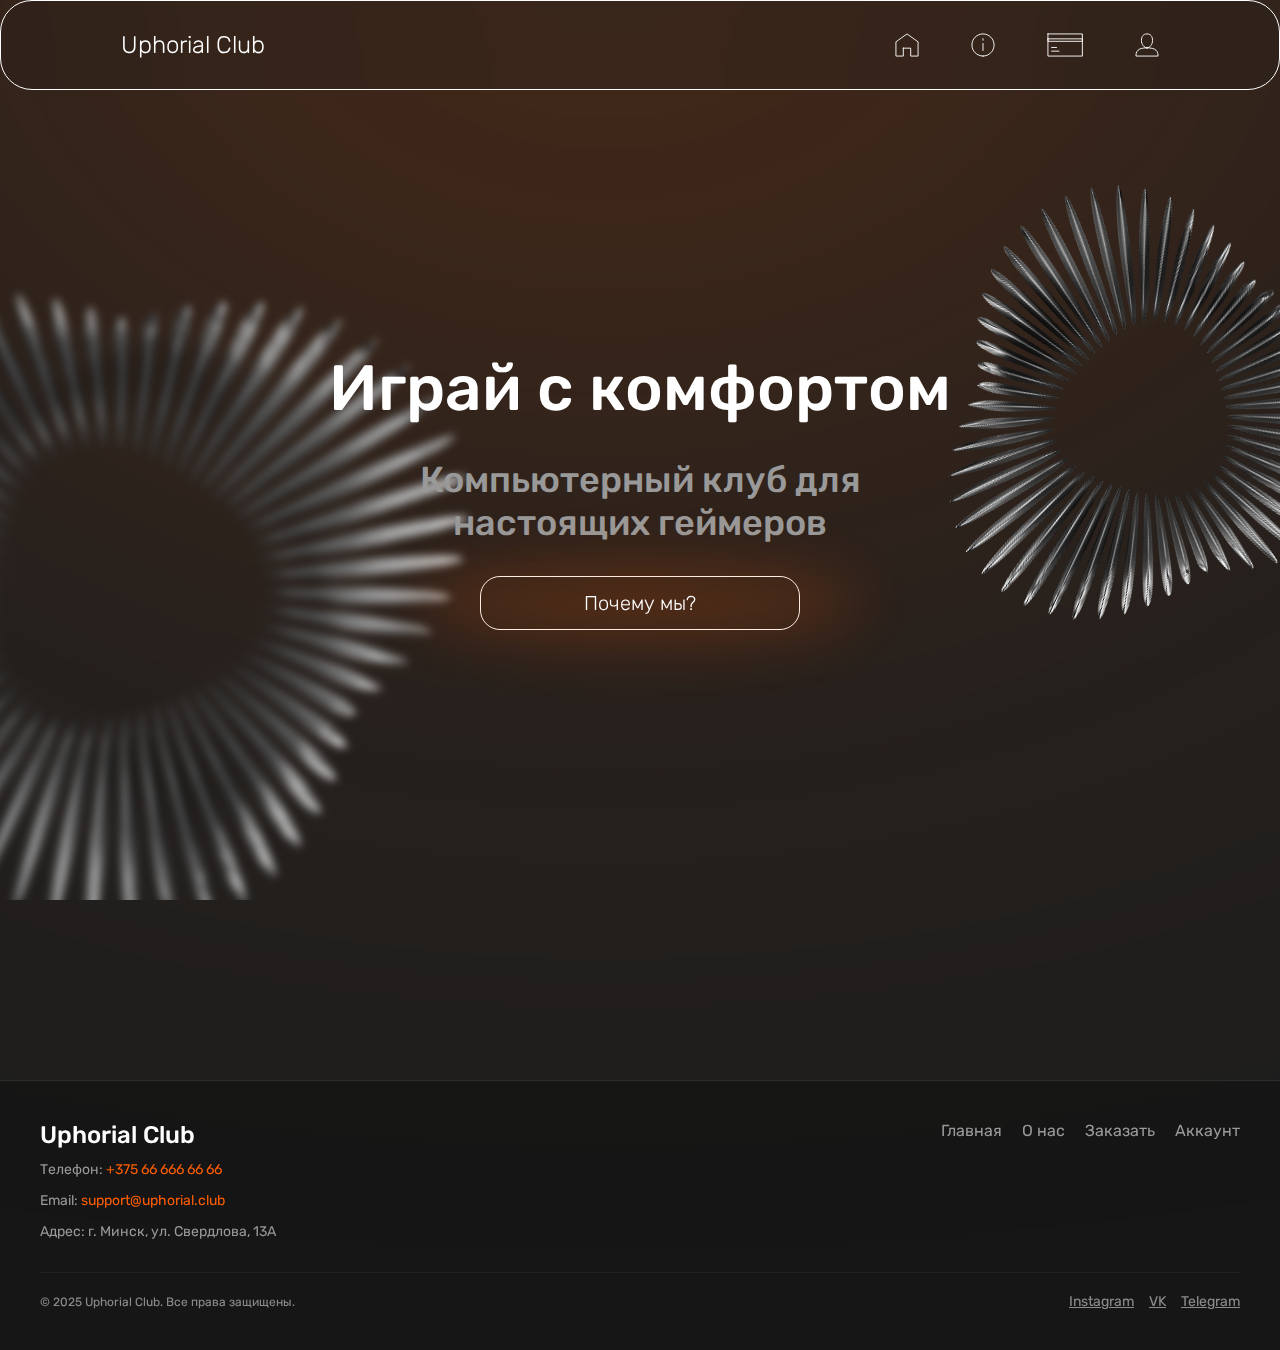
<file: index.html>
<!DOCTYPE html>
<html lang="en">
	<head>
		<meta charset="UTF-8" />
		<meta name="viewport" content="width=device-width, initial-scale=1.0" />
		<title>Uphorial Club - Компьютерный клуб</title>
		<link rel="stylesheet" href="css/index.css" />
		<script src="js/main.js"></script>
	</head>
	<body>
		<div class="bg-gradient"></div>
		<div class="menu-overlay"></div>
		<header>
			<h3 class="logo">Uphorial Club</h3>
			<div class="menu-container">
				<div class="menu">
					<img src="img/icons/Home.svg" alt="Home" class="home" />
					<img src="img/icons/Info.svg" alt="Info" class="info" />
					<img src="img/icons/Order.svg" alt="Order" class="order" />
					<img src="img/icons/Login.svg" alt="Login" class="login" />
				</div>
				<div class="mobile-menu">
					<a href="index.html" class="mobile-menu-item">Главная</a>
					<a href="info.html" class="mobile-menu-item">О нас</a>
					<a href="order.html" class="mobile-menu-item">Заказать</a>
					<a href="account.html" class="mobile-menu-item">Аккаунт</a>
				</div>
				<!DOCTYPE html>
				<div class="hamburger">
					<span></span>
					<span></span>
					<span></span>
				</div>
			</div>
		</header>
		<main>
			<div class="container">
				<h1 class="slogan">Играй с комфортом</h1>
				<h3 class="description">Компьютерный клуб для настоящих геймеров</h3>
				<button class="action-call" onclick="location.href='info.html'">
					Почему мы?
				</button>
			</div>

			<img src="img/Abstract_Metal_shape.png" alt="Shape-1" class="shape-1" />
			<img src="img/Abstract_Metal_shape.png" alt="Shape-2" class="shape-2" />
		</main>
		<footer>
			<div class="footer-container">
				<div class="footer-column">
					<h3 class="footer-logo">Uphorial Club</h3>
					<div class="footer-info">
						<p>
							Телефон:
							<a href="tel:+375666666666">+375 66 666 66 66</a>
						</p>
						<p>
							Email:
							<a href="mailto:support@uphorial.club">support@uphorial.club</a>
						</p>
						<p>Адрес: г. Минск, ул. Свердлова, 13А</p>
					</div>
				</div>
				<div class="footer-column">
					<div class="footer-links">
						<a href="index.html">Главная</a>
						<a href="info.html">О нас</a>
						<a href="order.html">Заказать</a>
						<a href="account.html">Аккаунт</a>
					</div>
				</div>
			</div>
			<div class="footer-bottom">
				<div class="copyright">© 2025 Uphorial Club. Все права защищены.</div>
				<div class="footer-social">
					<a href="#">Instagram</a>
					<a href="#">VK</a>
					<a href="#">Telegram</a>
				</div>
			</div>
		</footer>
	</body>
</html>
</file>
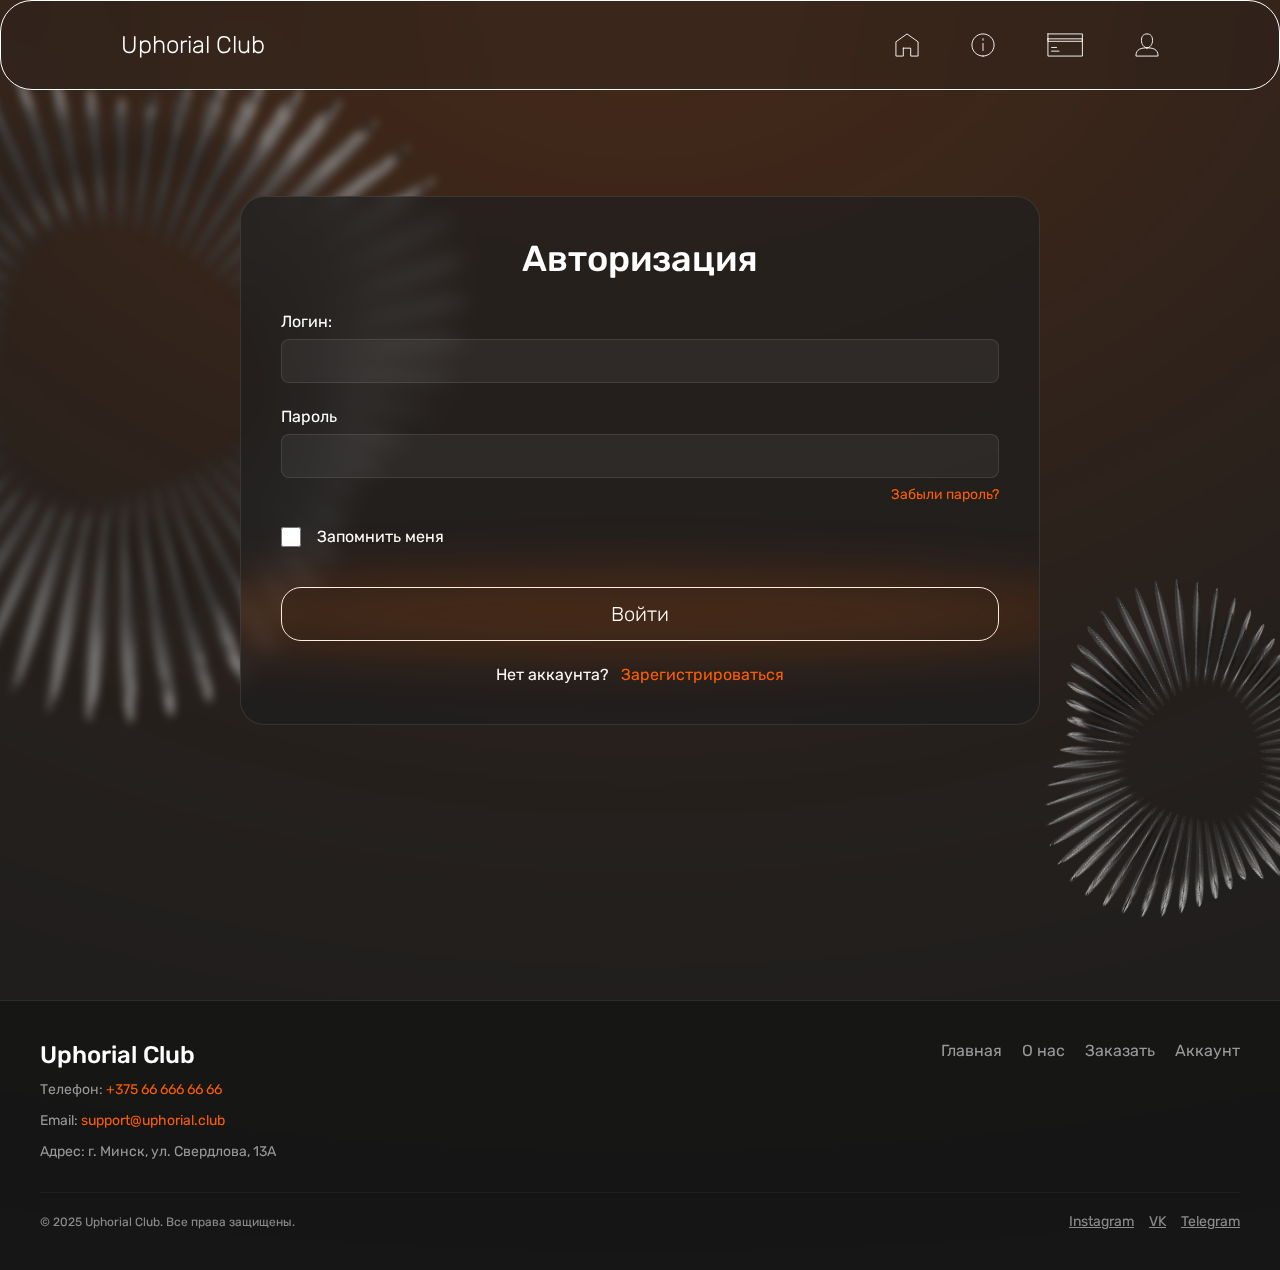
<file: account.html>
<!DOCTYPE html>
<html lang="en">
	<head>
		<meta charset="UTF-8" />
		<meta
			name="viewport"
			content="width=device-width, initial-scale=1.0, maximum-scale=1.0, user-scalable=no"
		/>
		<title>Uphorial Club - Авторизация</title>
		<link rel="stylesheet" href="css/account.css" />
		<script src="js/login.js" defer></script>
	</head>
	<body>
		<div class="bg-gradient"></div>
		<div class="menu-overlay"></div>
		<header>
			<h3 class="logo">Uphorial Club</h3>
			<div class="menu-container">
				<div class="menu">
					<img src="img/icons/Home.svg" alt="Home" class="home" />
					<img src="img/icons/Info.svg" alt="Info" class="info" />
					<img src="img/icons/Order.svg" alt="Order" class="order" />
					<img src="img/icons/Login.svg" alt="Login" class="login" />
				</div>
				<div class="mobile-menu">
					<a href="index.html" class="mobile-menu-item">Главная</a>
					<a href="info.html" class="mobile-menu-item">О нас</a>
					<a href="order.html" class="mobile-menu-item">Заказать</a>
					<a href="account.html" class="mobile-menu-item">Аккаунт</a>
				</div>
				<div class="hamburger">
					<span></span>
					<span></span>
					<span></span>
				</div>
			</div>
		</header>
		<main class="main-content">
			<img
				src="img/Abstract_Metal_shape.png"
				alt="Shape-1"
				class="shape-1"
			/>
			<img
				src="img/Abstract_Metal_shape.png"
				alt="Shape-2"
				class="shape-2"
			/>
			<div class="container">
				<div class="auth-card">
					<h1 class="auth-title">Авторизация</h1>
					<form class="auth-form"></form>
					<div class="register-link">
						<span class="reg-info">Нет аккаунта?</span>
						<a class="reg-switch">Зарегистрироваться</a>
					</div>
				</div>
			</div>
		</main>
		<footer>
			<div class="footer-container">
				<div class="footer-column">
					<h3 class="footer-logo">Uphorial Club</h3>
					<div class="footer-info">
						<p>
							Телефон:
							<a href="tel:+375666666666">+375 66 666 66 66</a>
						</p>
						<p>
							Email:
							<a href="mailto:support@uphorial.club"
								>support@uphorial.club</a
							>
						</p>
						<p>Адрес: г. Минск, ул. Свердлова, 13А</p>
					</div>
				</div>
				<div class="footer-column">
					<div class="footer-links">
						<a href="index.html">Главная</a>
						<a href="info.html">О нас</a>
						<a href="order.html">Заказать</a>
						<a href="account.html">Аккаунт</a>
					</div>
				</div>
			</div>
			<div class="footer-bottom">
				<div class="copyright">
					© 2025 Uphorial Club. Все права защищены.
				</div>
				<div class="footer-social">
					<a href="#">Instagram</a>
					<a href="#">VK</a>
					<a href="#">Telegram</a>
				</div>
			</div>
		</footer>
		<script src="js/main.js"></script>
	</body>
</html>
</file>
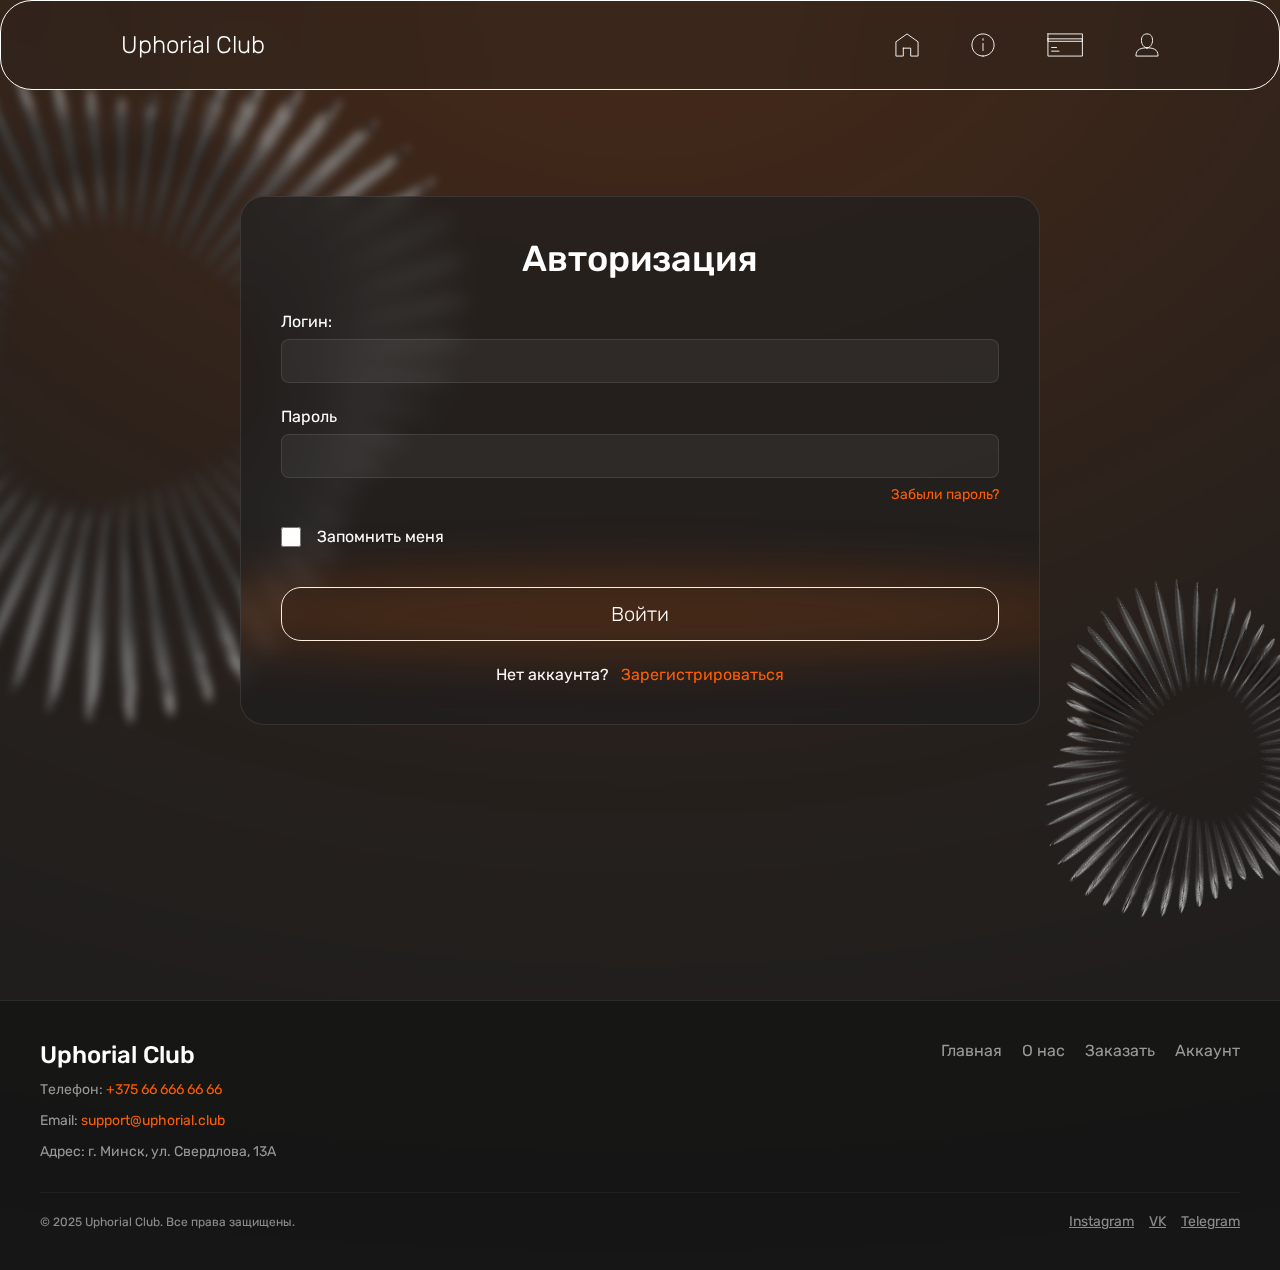
<file: cabinet.html>
<!DOCTYPE html>
<html lang="en">
	<head>
		<meta charset="UTF-8" />
		<meta
			name="viewport"
			content="width=device-width, initial-scale=1.0, maximum-scale=1.0, user-scalable=no"
		/>
		<title>Uphorial Club - Личный кабинет</title>
		<link rel="stylesheet" href="css/cabinet.css" />
		<script src="js/account.js" defer></script>
		<script src="js/main.js" defer></script>
	</head>
	<body>
		<div class="bg-gradient"></div>
		<div class="menu-overlay"></div>
		<header>
			<h3 class="logo">Uphorial Club</h3>
			<div class="menu-container">
				<div class="menu">
					<img src="img/icons/Home.svg" alt="Home" class="home" />
					<img src="img/icons/Info.svg" alt="Info" class="info" />
					<img src="img/icons/Order.svg" alt="Order" class="order" />
					<img src="img/icons/Login.svg" alt="Login" class="login" />
				</div>
				<div class="mobile-menu">
					<a href="index.html" class="mobile-menu-item">Главная</a>
					<a href="info.html" class="mobile-menu-item">О нас</a>
					<a href="order.html" class="mobile-menu-item">Заказать</a>
					<a href="account.html" class="mobile-menu-item">Аккаунт</a>
				</div>
				<div class="hamburger">
					<span></span>
					<span></span>
					<span></span>
				</div>
			</div>
		</header>
		<main class="main-content">
			<img src="img/Abstract_Metal_shape.png" alt="Shape-1" class="shape-1" />
			<img src="img/Abstract_Metal_shape.png" alt="Shape-2" class="shape-2" />
			<div class="container">
				<h1 class="page-title">Личный кабинет</h1>

				<div class="cabinet-row">
					<div class="cabinet-card user-info">
						<div class="card-header">
							<h2>Информация о пользователе</h2>
						</div>
						<div class="user-details">
							<div class="user-avatar">
								<img src="img/user.jpg" alt="Аватар пользователя" />
								<button class="change-avatar">Изменить фото</button>
							</div>
							<div class="user-data">
								<div class="data-row">
									<span class="label">Имя:</span>
									<span class="value login-label">Иван Иванов</span>
								</div>
								<div class="data-row">
									<span class="label">Email:</span>
									<span class="value">ivan@example.com</span>
								</div>
								<div class="data-row">
									<span class="label">Телефон:</span>
									<span class="value">+375 29 123 45 67</span>
								</div>
								<div class="data-row">
									<span class="label">Дата регистрации:</span>
									<span class="value">01.01.2025</span>
								</div>
								<button class="edit-profile-btn">Редактировать профиль</button>
							</div>
						</div>
					</div>

					<div class="cabinet-card stats">
						<div class="card-header">
							<h2>Статистика</h2>
						</div>
						<div class="stats-container">
							<div class="stat-item">
								<div class="stat-value">5</div>
								<div class="stat-label">Посещений</div>
							</div>
							<div class="stat-item">
								<div class="stat-value">12</div>
								<div class="stat-label">Часов игры</div>
							</div>
							<div class="stat-item">
								<div class="stat-value">2</div>
								<div class="stat-label">Награды</div>
							</div>
						</div>
					</div>
				</div>

				<div class="cabinet-row">
					<div class="cabinet-card bookings">
						<div class="card-header">
							<h2>Мои бронирования</h2>
						</div>
						<div class="bookings-list">
							<div class="booking-item">
								<div class="booking-date">25.04.2023</div>
								<div class="booking-details">
									<div class="booking-title">Стандарт #3</div>
									<div class="booking-time">14:00 - 18:00</div>
								</div>
								<div class="booking-status completed">Завершено</div>
							</div>
							<div class="booking-item">
								<div class="booking-date">10.05.2023</div>
								<div class="booking-details">
									<div class="booking-title">VIP #1</div>
									<div class="booking-time">19:00 - 23:00</div>
								</div>
								<div class="booking-status upcoming">Предстоит</div>
							</div>
						</div>
						<button class="new-booking-btn">Забронировать</button>
					</div>

					<div class="cabinet-card bonuses">
						<div class="card-header">
							<h2>Бонусы и скидки</h2>
						</div>
						<div class="bonuses-content">
							<div class="bonus-balance">
								<div class="bonus-value">500</div>
								<div class="bonus-label">Бонусных баллов</div>
							</div>
							<div class="discount-info">
								<div class="discount-label">Ваша скидка:</div>
								<div class="discount-value">5%</div>
							</div>
							<div class="next-level-info">
								<div class="next-level-label">До следующего уровня:</div>
								<div class="progress-bar">
									<div class="progress" style="width: 45%"></div>
								</div>
								<div class="remaining">Осталось: 3 посещения</div>
							</div>
						</div>
					</div>
				</div>
			</div>
		</main>
		<footer>
			<div class="footer-container">
				<div class="footer-column">
					<h3 class="footer-logo">Uphorial Club</h3>
					<div class="footer-info">
						<p>
							Телефон:
							<a href="tel:+375666666666">+375 66 666 66 66</a>
						</p>
						<p>
							Email:
							<a href="mailto:support@uphorial.club">support@uphorial.club</a>
						</p>
						<p>Адрес: г. Минск, ул. Свердлова, 13А</p>
					</div>
				</div>
				<div class="footer-column">
					<div class="footer-links">
						<a href="index.html">Главная</a>
						<a href="info.html">О нас</a>
						<a href="order.html">Заказать</a>
						<a href="account.html">Аккаунт</a>
					</div>
				</div>
			</div>
			<div class="footer-bottom">
				<div class="copyright">© 2025 Uphorial Club. Все права защищены.</div>
				<div class="footer-social">
					<a href="#">Instagram</a>
					<a href="#">VK</a>
					<a href="#">Telegram</a>
				</div>
			</div>
		</footer>
	</body>
</html>
</file>
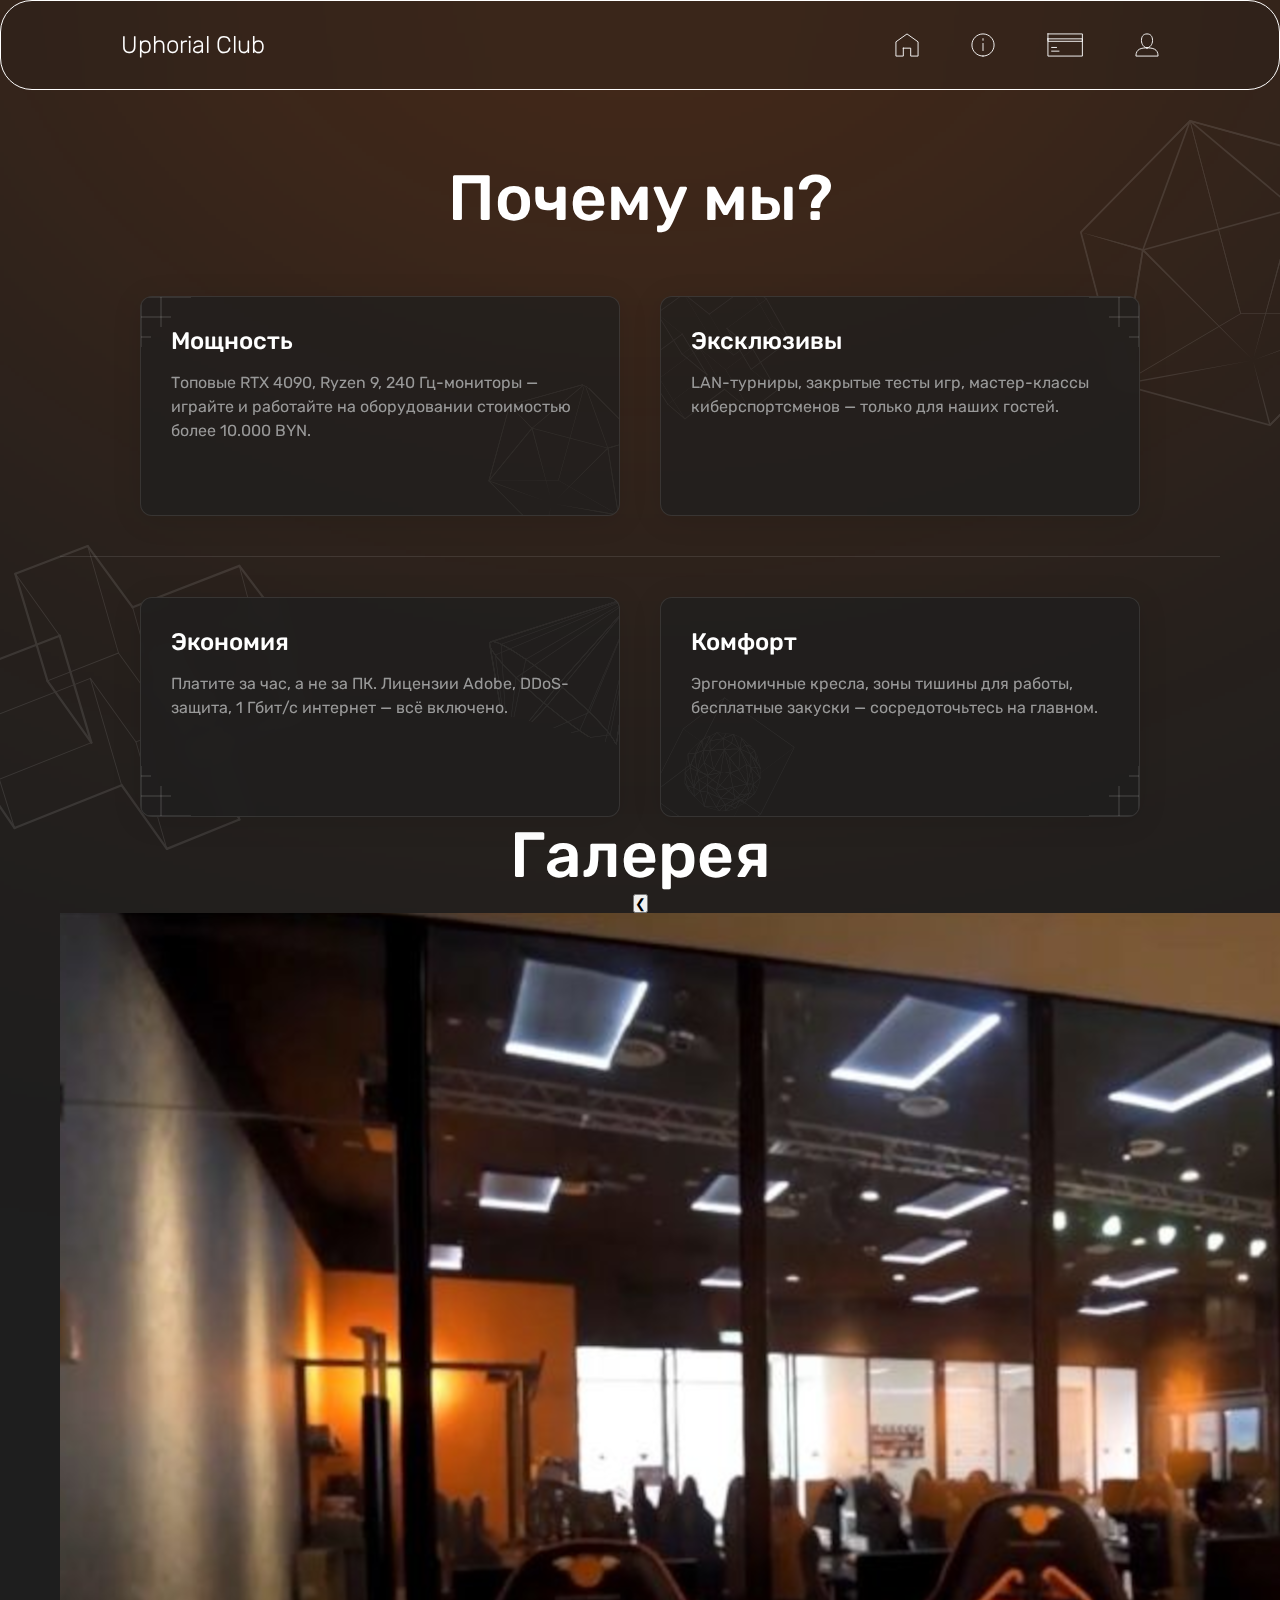
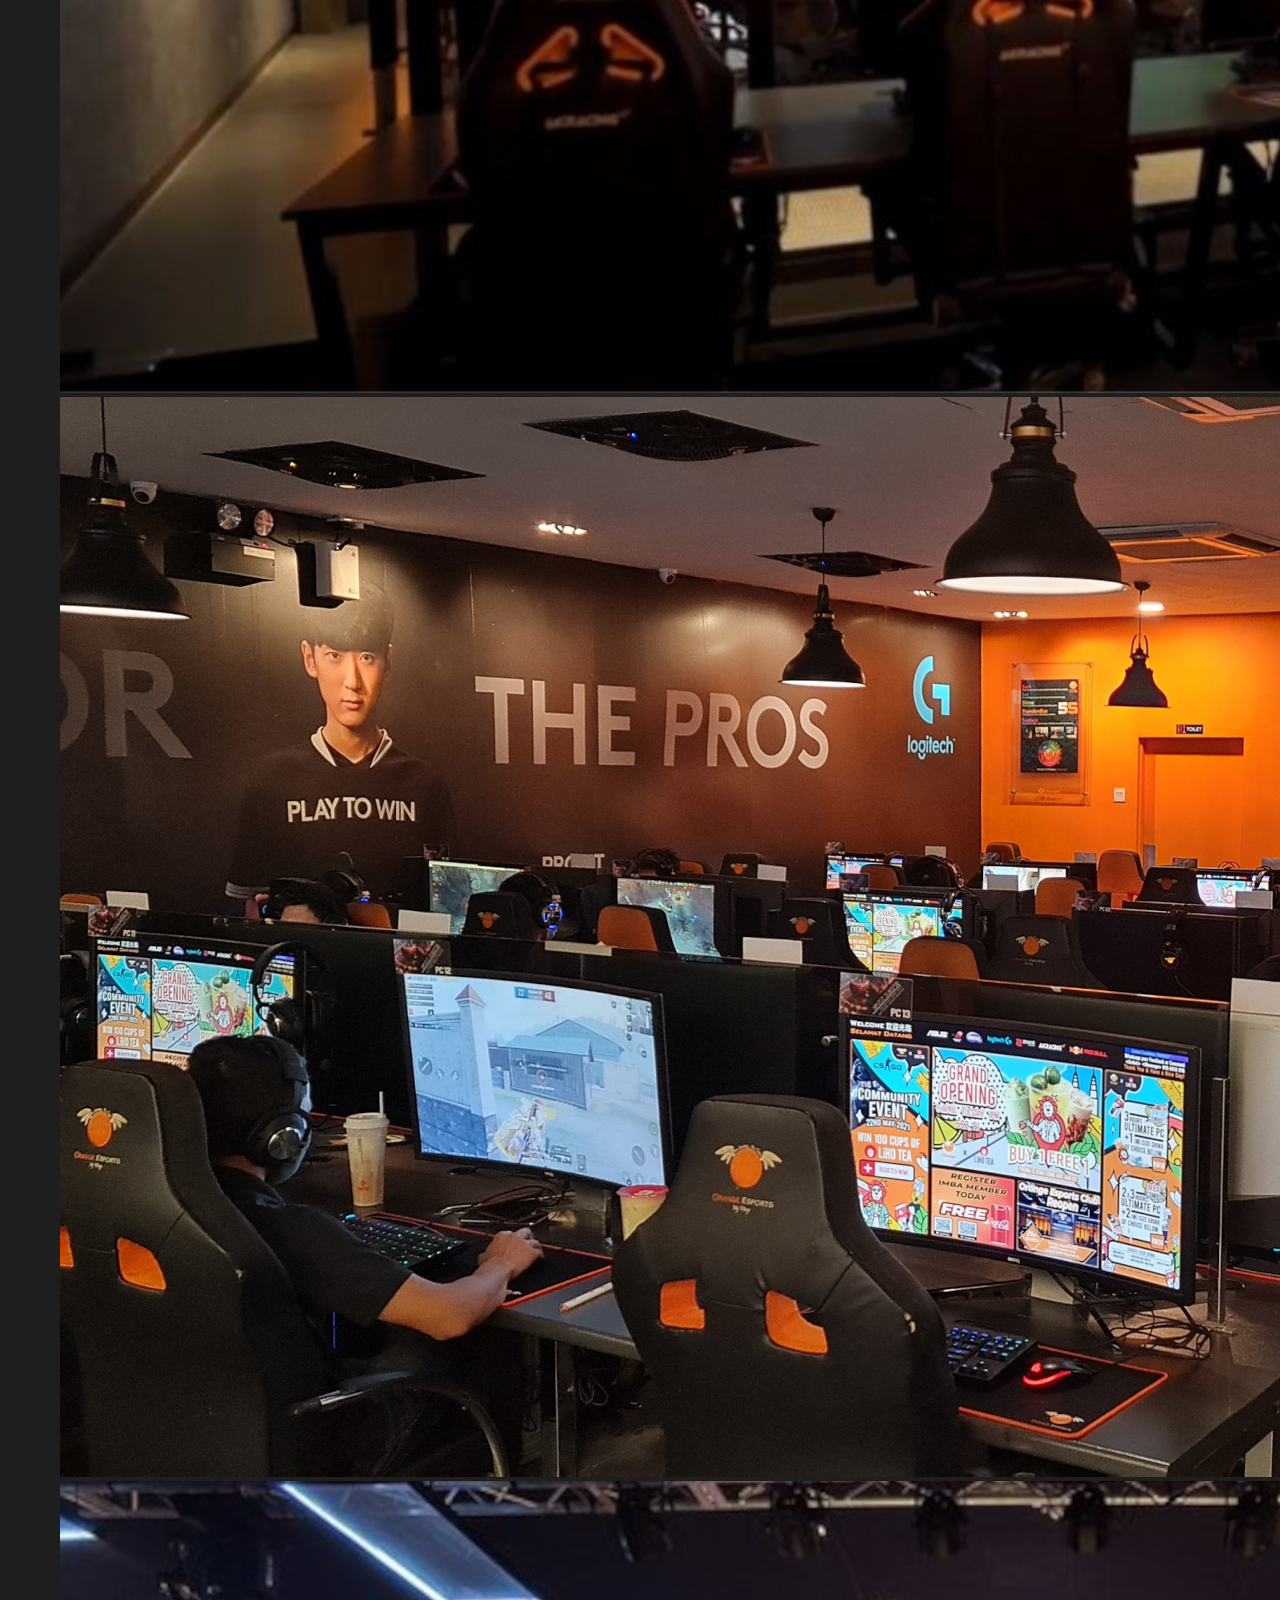
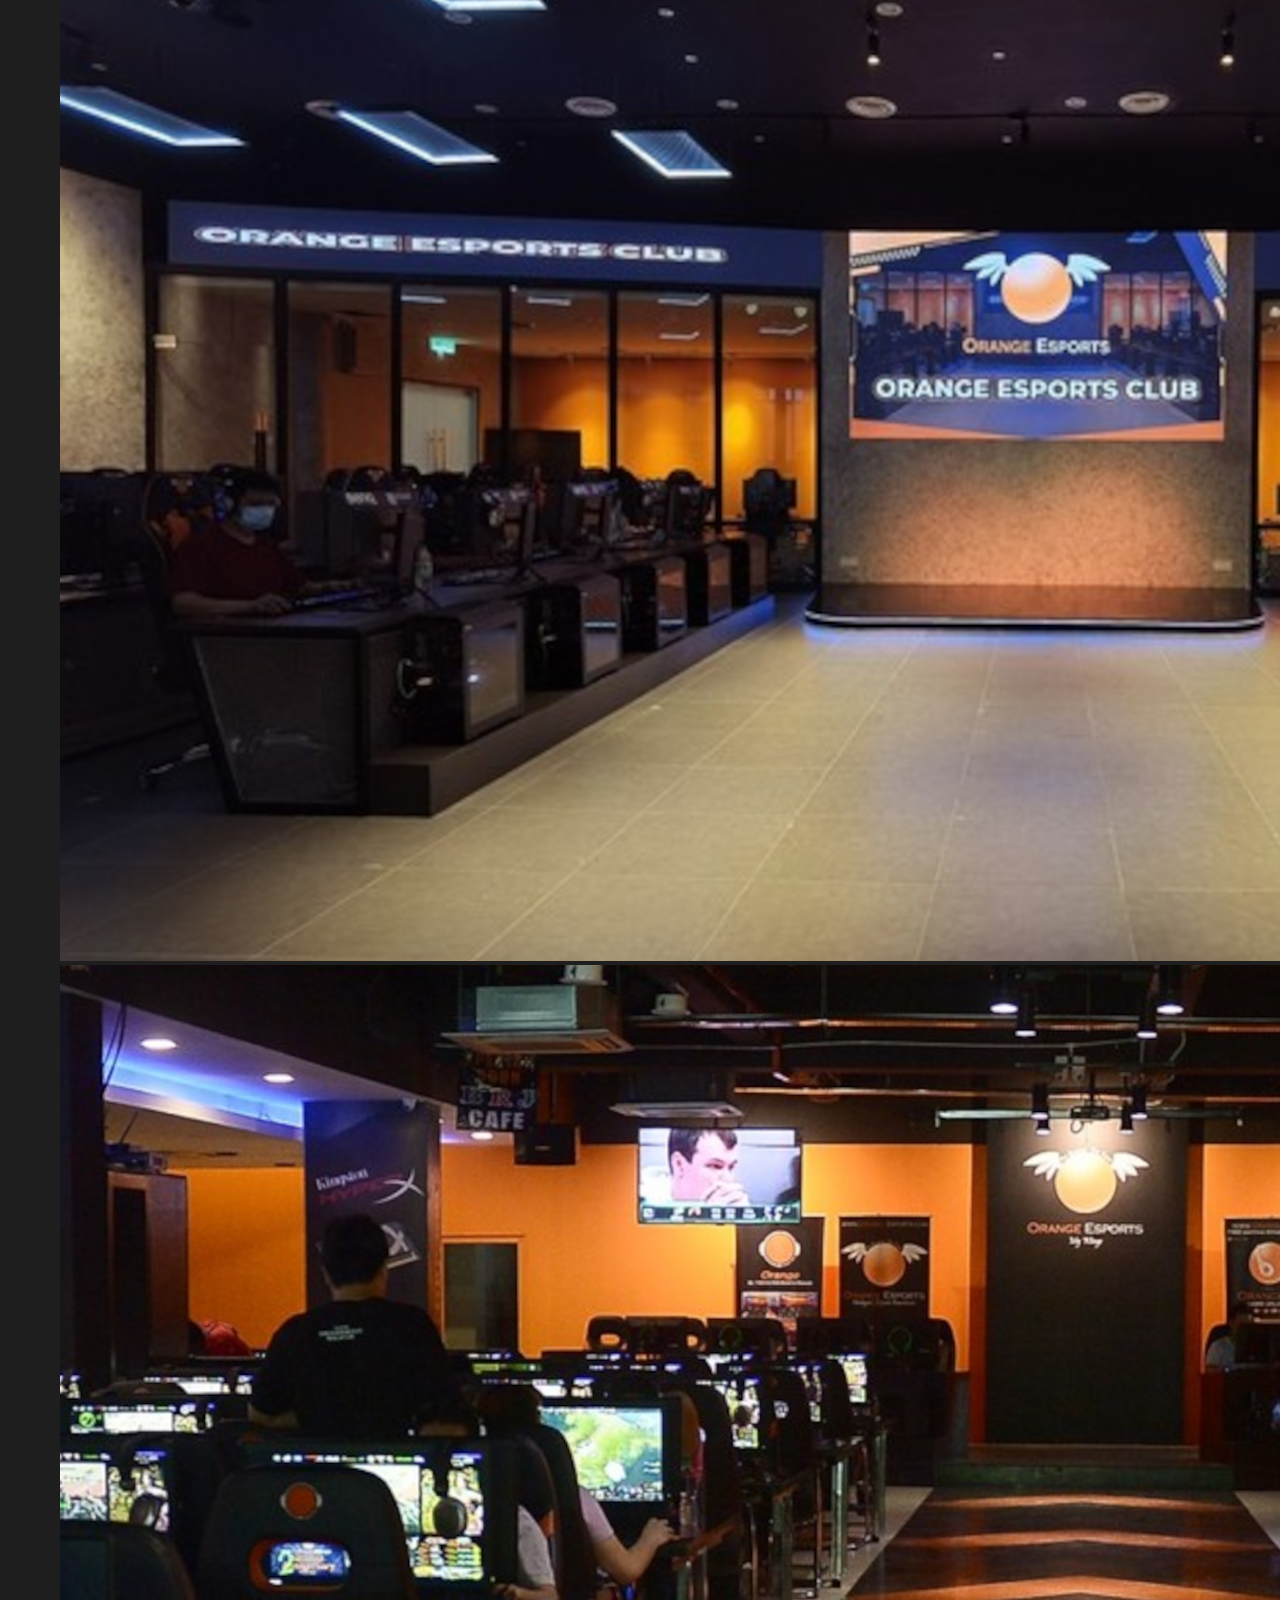
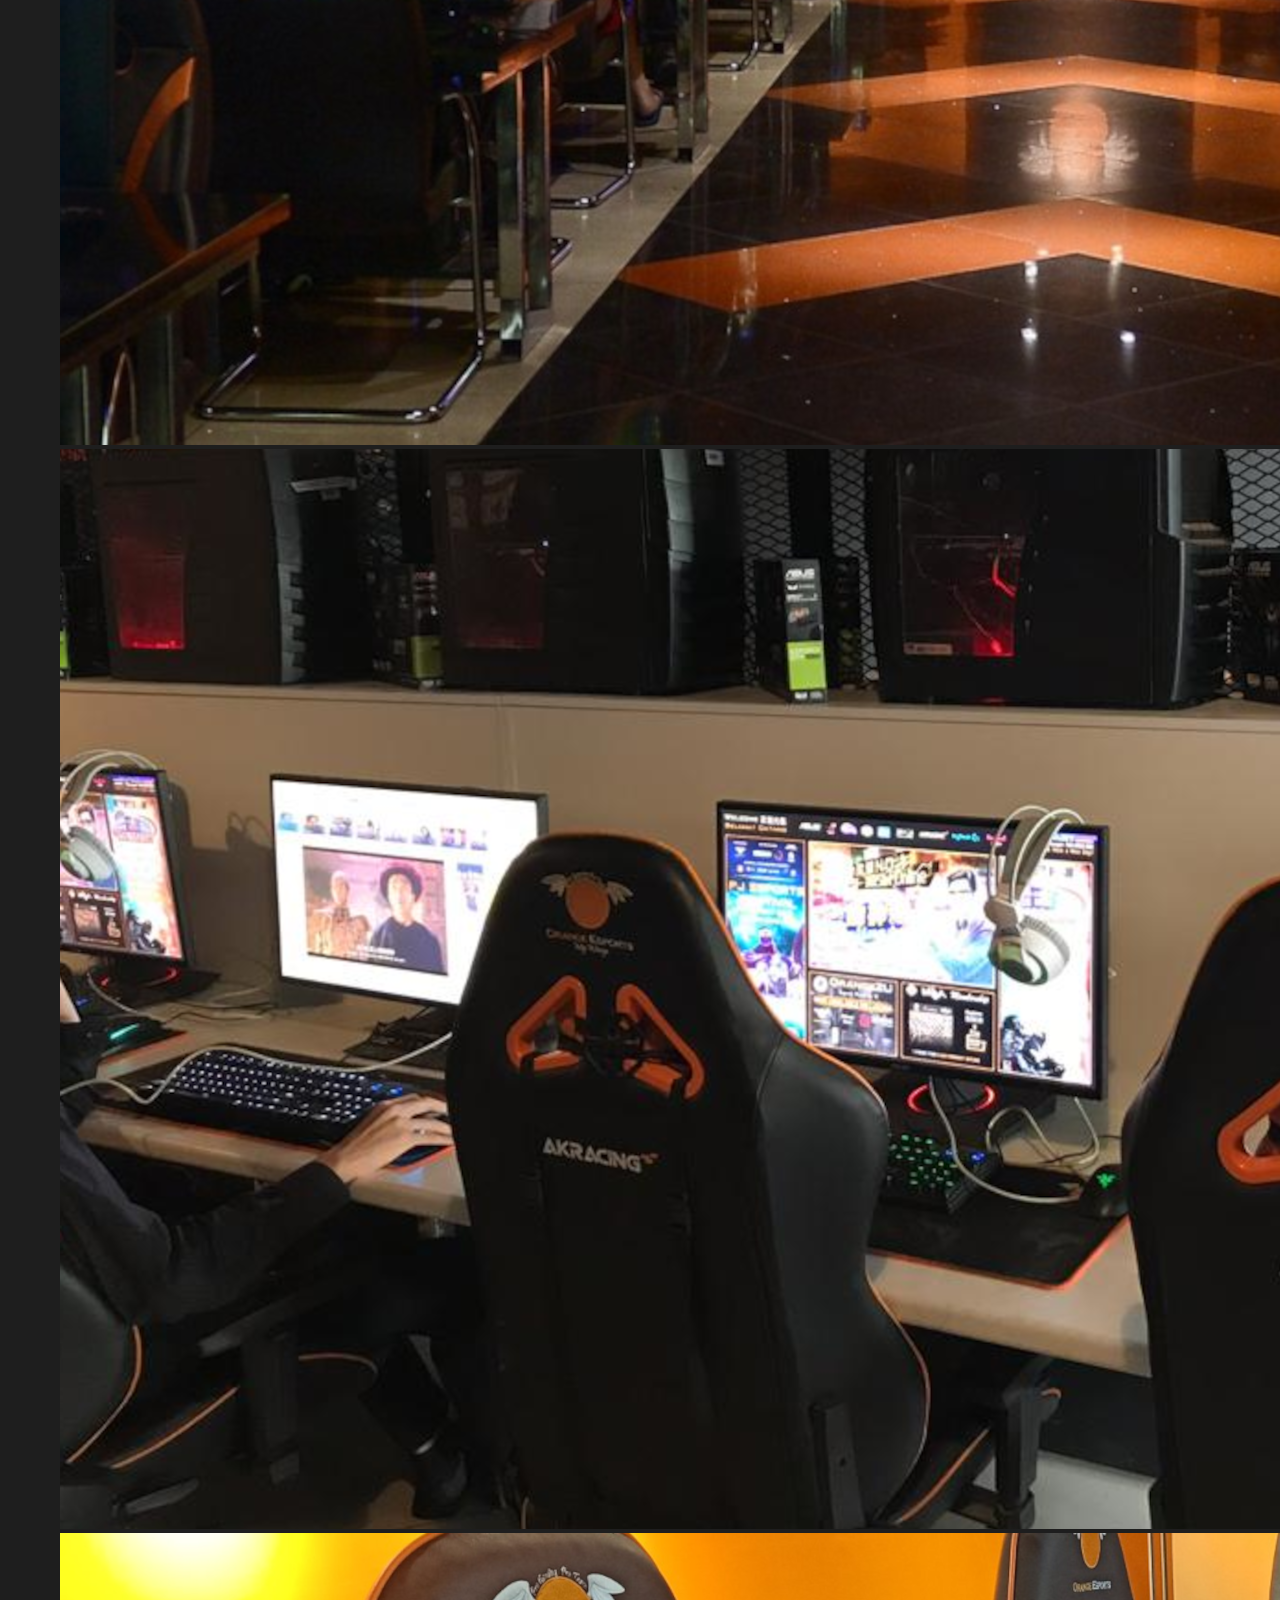
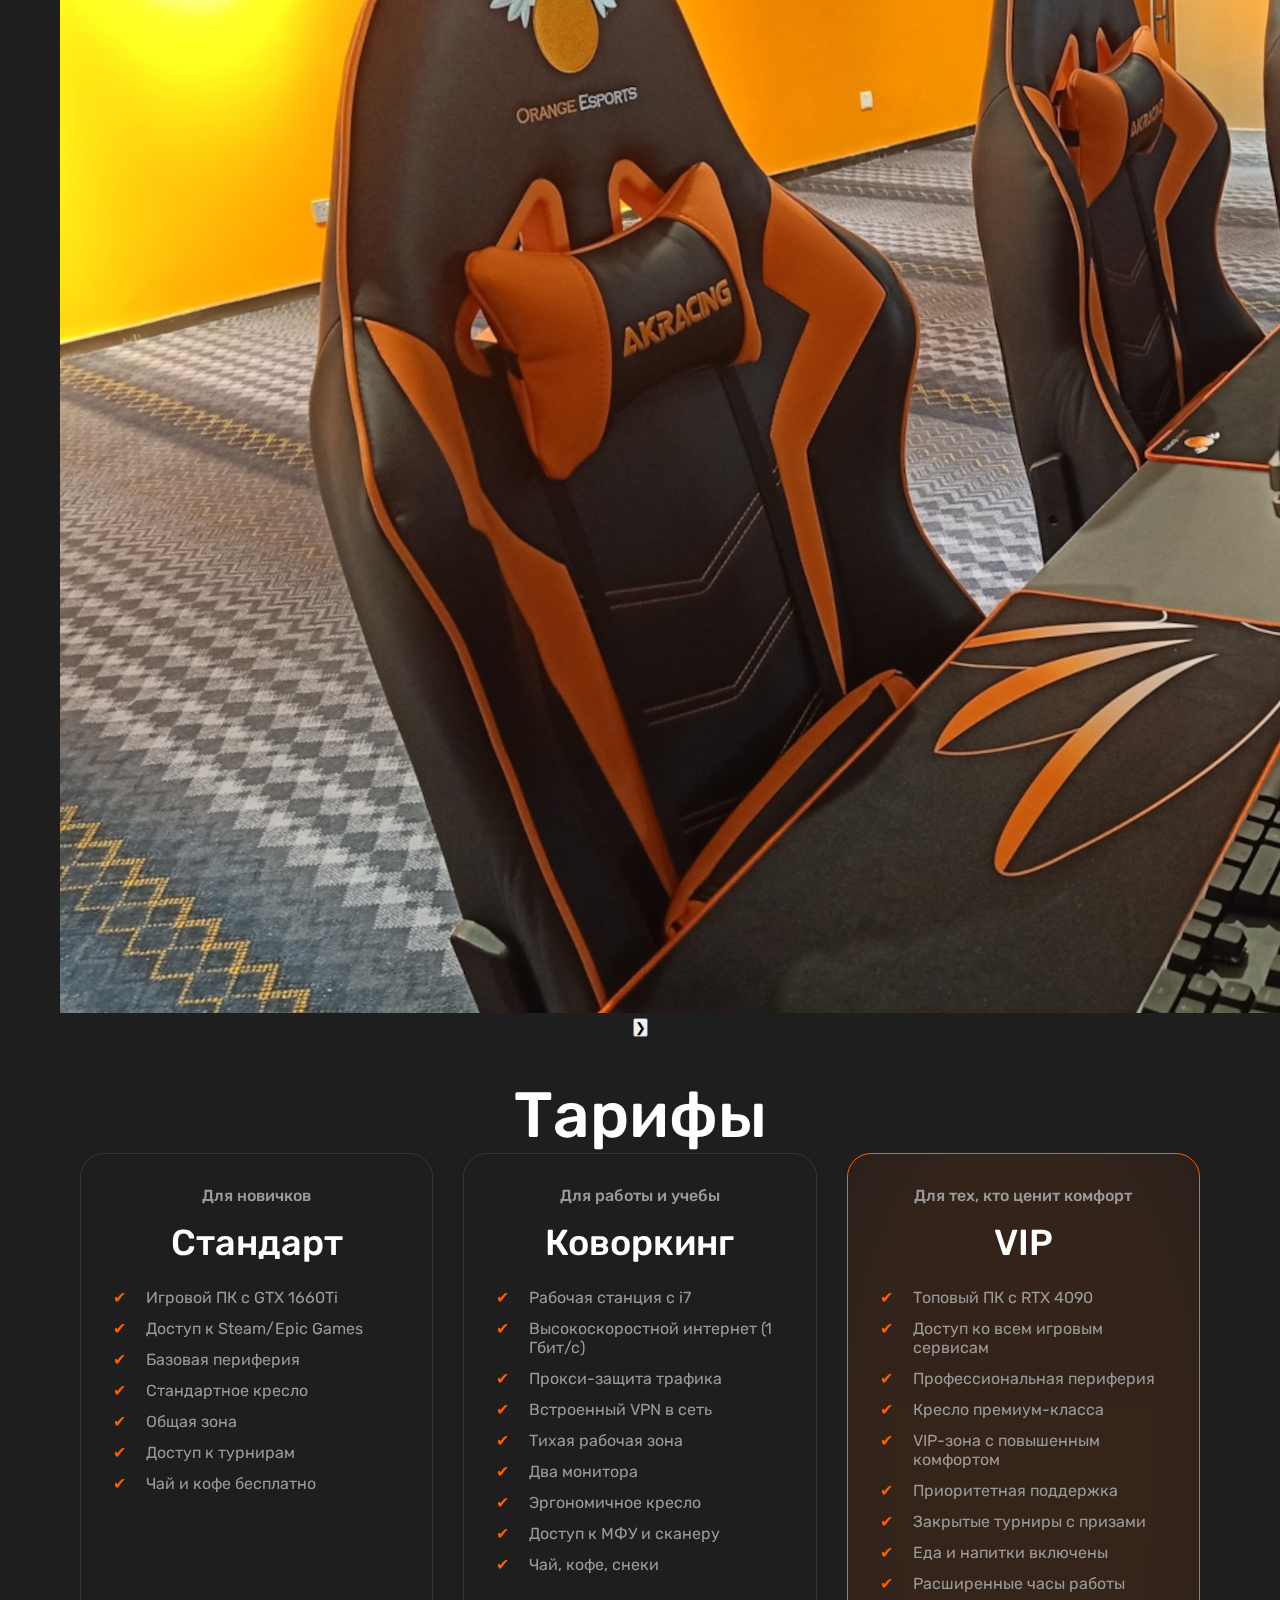
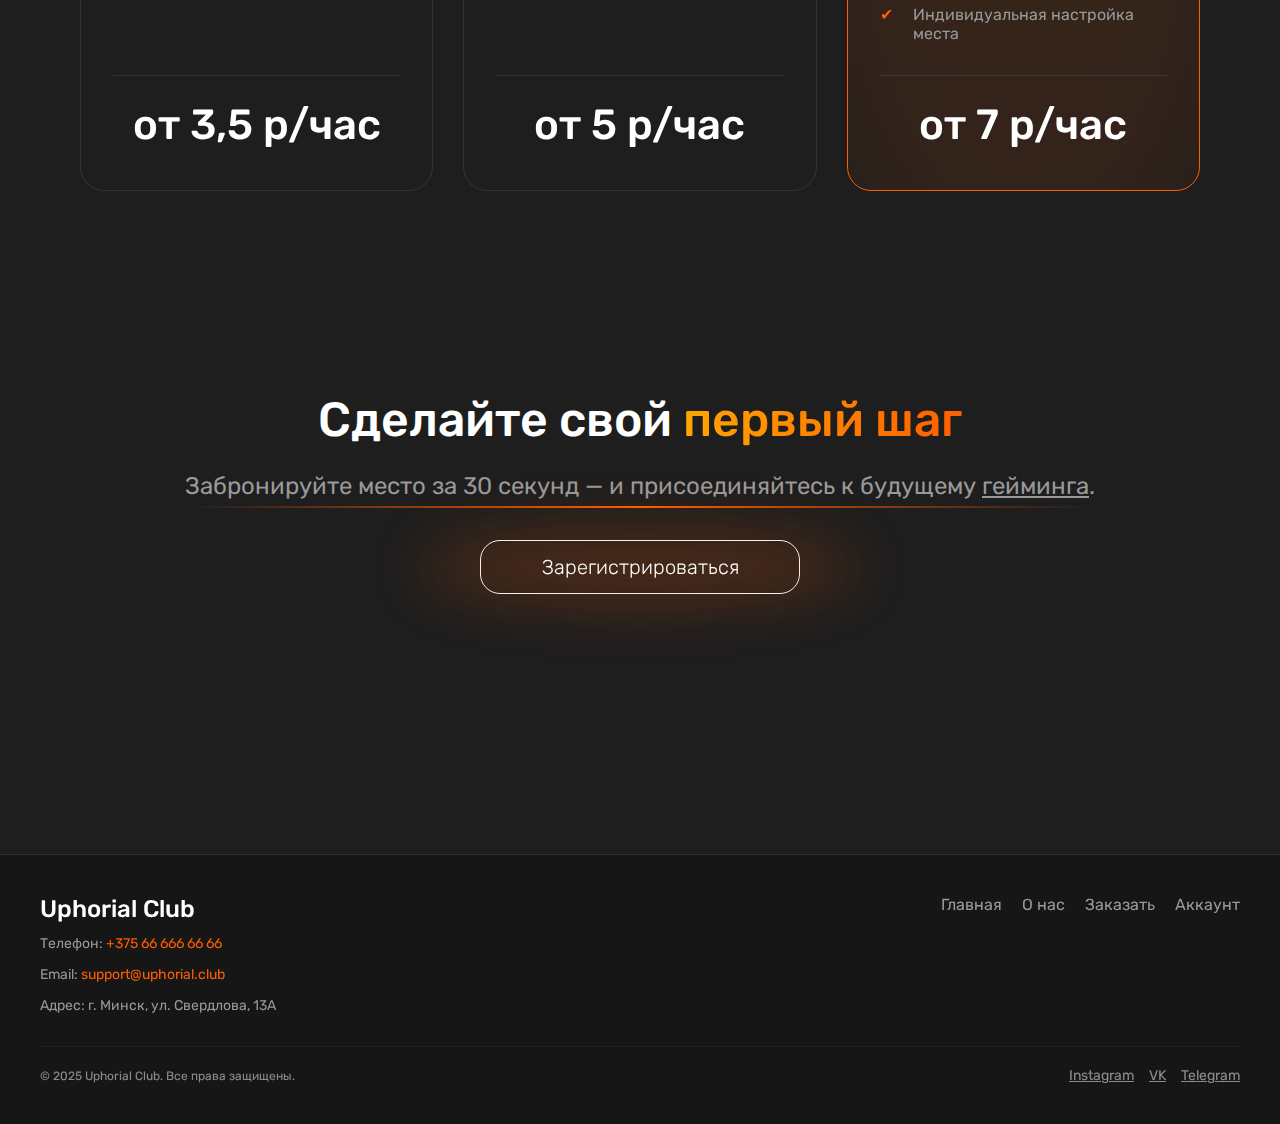
<file: info.html>
<!DOCTYPE html>
<html lang="en">
	<head>
		<meta charset="UTF-8" />
		<meta
			name="viewport"
			content="width=device-width, initial-scale=1.0, maximum-scale=1.0, user-scalable=no"
		/>
		<title>Uphorial Club - О нас</title>
		<link rel="stylesheet" href="css/info.css" />
		<script src="js/main.js" defer></script>
	</head>
	<body>
		<div class="bg-gradient"></div>
		<div class="menu-overlay"></div>
		<header>
			<h3 class="logo">Uphorial Club</h3>
			<div class="menu-container">
				<div class="menu">
					<img src="img/icons/Home.svg" alt="Home" class="home" />
					<img src="img/icons/Info.svg" alt="Info" class="info" />
					<img src="img/icons/Order.svg" alt="Order" class="order" />
					<img src="img/icons/Login.svg" alt="Login" class="login" />
				</div>
				<div class="mobile-menu">
					<a href="index.html" class="mobile-menu-item">Главная</a>
					<a href="info.html" class="mobile-menu-item">О нас</a>
					<a href="order.html" class="mobile-menu-item">Заказать</a>
					<a href="account.html" class="mobile-menu-item">Аккаунт</a>
				</div>
				<div class="hamburger">
					<span></span>
					<span></span>
					<span></span>
				</div>
			</div>
		</header>
		<main class="main-content">
			<div class="container">
				<h1 class="why-us">Почему мы?</h1>

				<div class="features-container">
					<div class="features-row">
						<div class="feature-card mobile-card">
							<h2>Мощность</h2>
							<p>
								Топовые RTX 4090, Ryzen 9, 240 Гц-мониторы — играйте и работайте
								на оборудовании стоимостью более 10.000 BYN.
							</p>
							<div class="card-lines top-left"></div>
							<div class="vector-bg vector-1"></div>
						</div>

						<div class="feature-card mobile-card">
							<h2>Эксклюзивы</h2>
							<p>
								LAN-турниры, закрытые тесты игр, мастер-классы киберспортсменов
								— только для наших гостей.
							</p>
							<div class="card-lines top-right"></div>
							<div class="vector-bg vector-2"></div>
						</div>
					</div>

					<div class="divider"></div>

					<div class="features-row">
						<div class="feature-card mobile-card">
							<h2>Экономия</h2>
							<p>
								Платите за час, а не за ПК. Лицензии Adobe, DDoS-защита, 1
								Гбит/с интернет — всё включено.
							</p>
							<div class="card-lines bottom-left"></div>
							<div class="vector-bg vector-3"></div>
						</div>

						<div class="feature-card mobile-card">
							<h2>Комфорт</h2>
							<p>
								Эргономичные кресла, зоны тишины для работы, бесплатные закуски
								— сосредоточьтесь на главном.
							</p>
							<div class="card-lines bottom-right"></div>
							<div class="vector-bg vector-4"></div>
						</div>
					</div>
				</div>

				<h1 class="gallery">Галерея</h1>
				<section class="gallery-section">
					<div class="carousel">
						<button class="arrow left">&#10094;</button>
						<div class="slides">
							<img src="img/slide1.png" class="slide active" data-index="0" />
							<img src="img/slide2.png" class="slide" data-index="1" />
							<img src="img/slide3.png" class="slide" data-index="2" />
							<img src="img/slide4.png" class="slide" data-index="3" />
							<img src="img/slide5.png" class="slide" data-index="4" />
							<img src="img/slide6.png" class="slide" data-index="5" />
						</div>

						<button class="arrow right">&#10095;</button>
					</div>
				</section>

				<section class="pricing-section">
					<h1 class="pricing-title">Тарифы</h1>

					<div class="pricing-container">
						<div class="pricing-row">
							<div class="pricing-card">
								<div class="card-header">
									<h3>Для новичков</h3>
									<h2>Стандарт</h2>
								</div>

								<ul class="features-list">
									<li>
										<div class="check-icon"></div>
										<span>Игровой ПК с GTX 1660Ti</span>
									</li>
									<li>
										<div class="check-icon"></div>
										<span>Доступ к Steam/Epic Games</span>
									</li>
									<li>
										<div class="check-icon"></div>
										<span>Базовая периферия</span>
									</li>
									<li>
										<div class="check-icon"></div>
										<span>Стандартное кресло</span>
									</li>
									<li>
										<div class="check-icon"></div>
										<span>Общая зона</span>
									</li>
									<li>
										<div class="check-icon"></div>
										<span>Доступ к турнирам</span>
									</li>
									<li>
										<div class="check-icon"></div>
										<span>Чай и кофе бесплатно</span>
									</li>
								</ul>

								<div class="price-block">
									<div class="price">от 3,5 р/час</div>
								</div>

								<div class="card-lines pricing-lines-left"></div>
								<div class="vector-bg pricing-vector-1"></div>
							</div>

							<div class="pricing-card coworking">
								<div class="card-header">
									<h3>Для работы и учебы</h3>
									<h2>Коворкинг</h2>
								</div>

								<ul class="features-list">
									<li>
										<div class="check-icon"></div>
										<span>Рабочая станция с i7</span>
									</li>
									<li>
										<div class="check-icon"></div>
										<span>Высокоскоростной интернет (1 Гбит/с)</span>
									</li>
									<li>
										<div class="check-icon"></div>
										<span>Прокси-защита трафика</span>
									</li>
									<li>
										<div class="check-icon"></div>
										<span>Встроенный VPN в сеть</span>
									</li>
									<li>
										<div class="check-icon"></div>
										<span>Тихая рабочая зона</span>
									</li>
									<li>
										<div class="check-icon"></div>
										<span>Два монитора</span>
									</li>
									<li>
										<div class="check-icon"></div>
										<span>Эргономичное кресло</span>
									</li>
									<li>
										<div class="check-icon"></div>
										<span>Доступ к МФУ и сканеру</span>
									</li>
									<li>
										<div class="check-icon"></div>
										<span>Чай, кофе, снеки</span>
									</li>
								</ul>

								<div class="price-block">
									<div class="price">от 5 р/час</div>
								</div>

								<div class="card-lines pricing-lines-middle"></div>
								<div class="vector-bg pricing-vector-3"></div>
							</div>

							<div class="pricing-card premium">
								<div class="card-header">
									<h3>Для тех, кто ценит комфорт</h3>
									<h2>VIP</h2>
								</div>

								<ul class="features-list">
									<li>
										<div class="check-icon"></div>
										<span>Топовый ПК с RTX 4090</span>
									</li>
									<li>
										<div class="check-icon"></div>
										<span>Доступ ко всем игровым сервисам</span>
									</li>
									<li>
										<div class="check-icon"></div>
										<span>Профессиональная периферия</span>
									</li>
									<li>
										<div class="check-icon"></div>
										<span>Кресло премиум-класса</span>
									</li>
									<li>
										<div class="check-icon"></div>
										<span>VIP-зона с повышенным комфортом</span>
									</li>
									<li>
										<div class="check-icon"></div>
										<span>Приоритетная поддержка</span>
									</li>
									<li>
										<div class="check-icon"></div>
										<span>Закрытые турниры с призами</span>
									</li>
									<li>
										<div class="check-icon"></div>
										<span>Еда и напитки включены</span>
									</li>
									<li>
										<div class="check-icon"></div>
										<span>Расширенные часы работы</span>
									</li>
									<li>
										<div class="check-icon"></div>
										<span>Индивидуальная настройка места</span>
									</li>
								</ul>

								<div class="price-block">
									<div class="price">от 7 р/час</div>
								</div>

								<div class="card-lines pricing-lines-right"></div>
								<div class="vector-bg pricing-vector-2"></div>
							</div>
						</div>
					</div>
				</section>
			</div>

			<img
				src="img/Vector.svg"
				alt="Decoration"
				class="decor-vector vector-main"
			/>
			<img
				src="img/Vector(1).svg"
				alt="Decoration"
				class="decor-vector vector-second"
			/>

			<section class="first-step-section">
				<h1 class="first-step-title">
					Сделайте свой <span class="accent-text">первый шаг</span>
				</h1>
				<p class="first-step-subtitle">
					Забронируйте место за 30 секунд — и присоединяйтесь к будущему
					<u>гейминга</u>.
				</p>
				<button class="registration-btn">
					Зарегистрироваться
					<div class="btn-lines"></div>
				</button>
			</section>
		</main>
		<footer>
			<div class="footer-container">
				<div class="footer-column">
					<h3 class="footer-logo">Uphorial Club</h3>
					<div class="footer-info">
						<p>
							Телефон:
							<a href="tel:+375666666666">+375 66 666 66 66</a>
						</p>
						<p>
							Email:
							<a href="mailto:support@uphorial.club">support@uphorial.club</a>
						</p>
						<p>Адрес: г. Минск, ул. Свердлова, 13А</p>
					</div>
				</div>
				<div class="footer-column">
					<div class="footer-links">
						<a href="index.html">Главная</a>
						<a href="info.html">О нас</a>
						<a href="order.html">Заказать</a>
						<a href="account.html">Аккаунт</a>
					</div>
				</div>
			</div>
			<div class="footer-bottom">
				<div class="copyright">© 2025 Uphorial Club. Все права защищены.</div>
				<div class="footer-social">
					<a href="#">Instagram</a>
					<a href="#">VK</a>
					<a href="#">Telegram</a>
				</div>
			</div>
		</footer>
	</body>
</html>
</file>
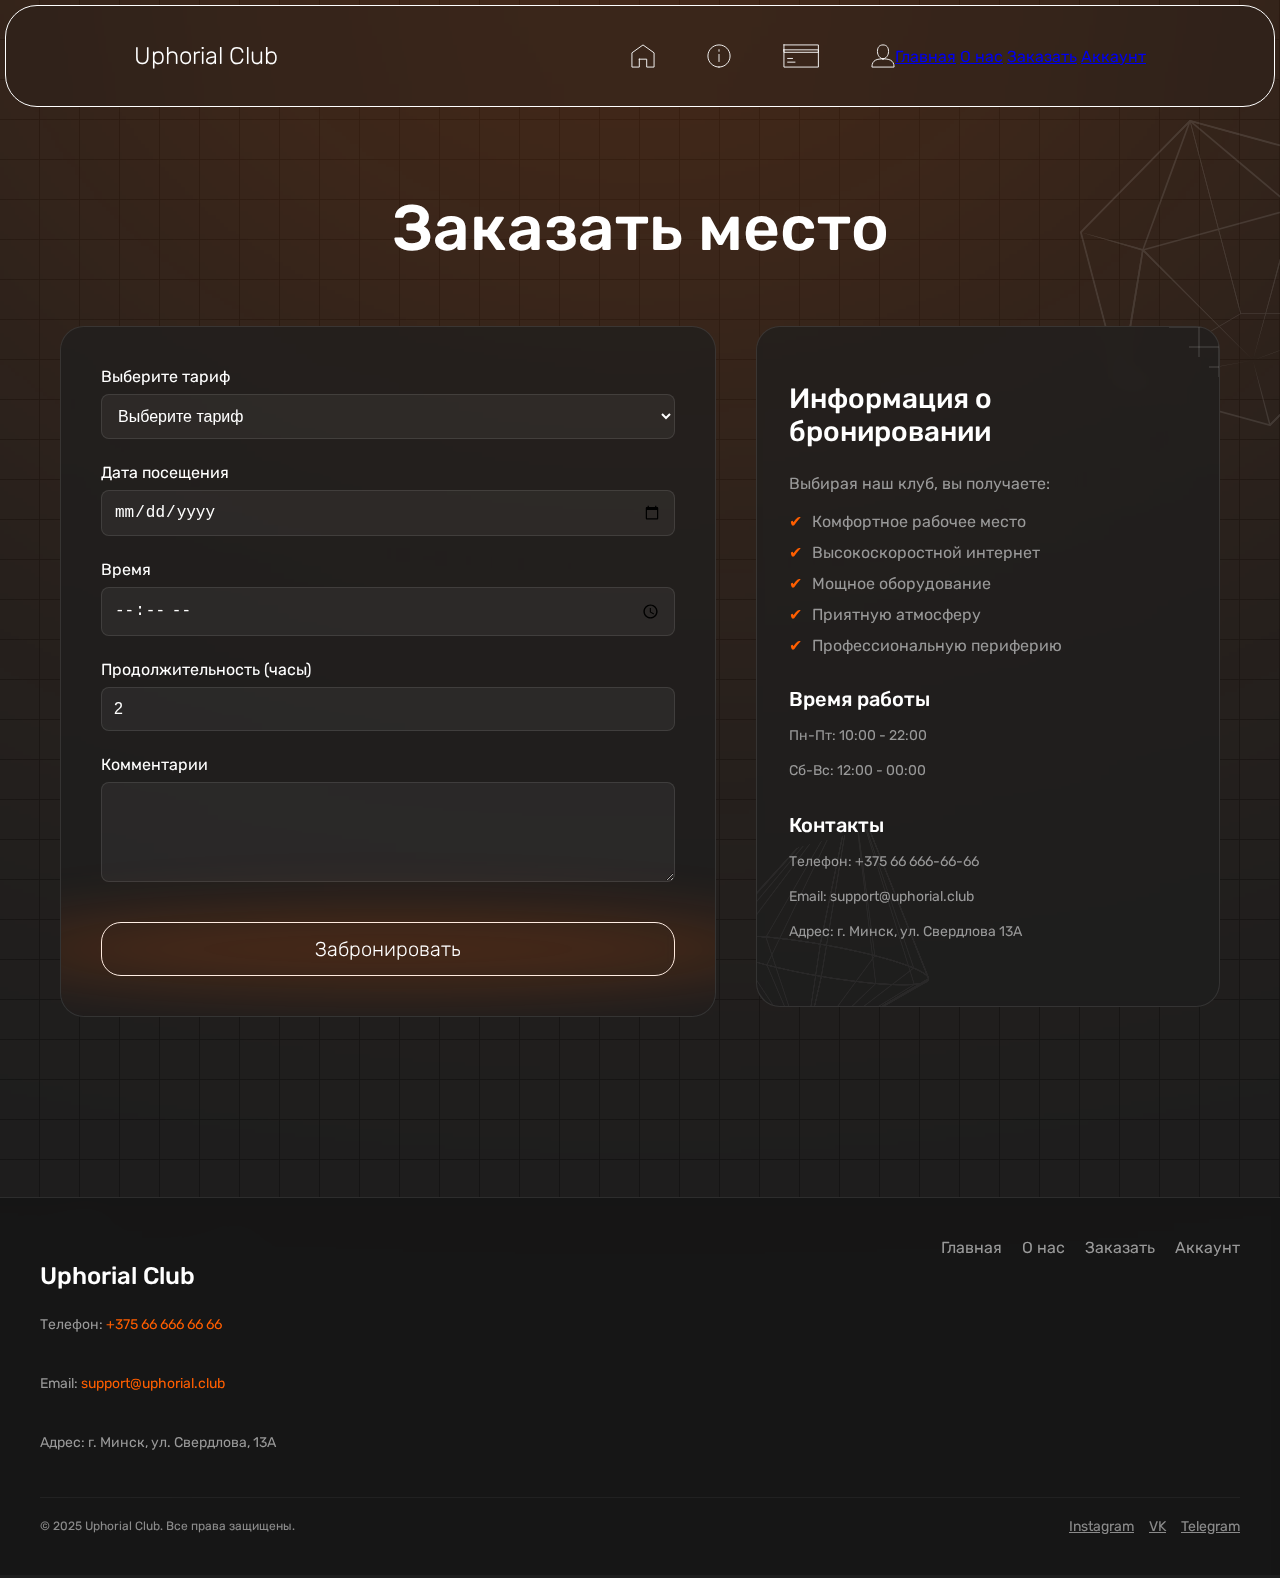
<file: order.html>
<!DOCTYPE html>
<html lang="en">
	<head>
		<meta charset="UTF-8" />
		<meta
			name="viewport"
			content="width=device-width, initial-scale=1.0, maximum-scale=1.0, user-scalable=no"
		/>
		<title>Uphorial Club - Заказать</title>
		<link rel="stylesheet" href="css/order.css" />
		<script src="js/order.js" defer></script>
		<script src="js/main.js" defer></script>
	</head>
	<body>
		<div class="bg-gradient"></div>
		<div class="menu-overlay"></div>
		<header>
			<h3 class="logo">Uphorial Club</h3>
			<div class="menu-container">
				<div class="menu">
					<img src="img/icons/Home.svg" alt="Home" class="home" />
					<img src="img/icons/Info.svg" alt="Info" class="info" />
					<img src="img/icons/Order.svg" alt="Order" class="order" />
					<img src="img/icons/Login.svg" alt="Login" class="login" />
				</div>
				<div class="mobile-menu">
					<a href="index.html" class="mobile-menu-item">Главная</a>
					<a href="info.html" class="mobile-menu-item">О нас</a>
					<a href="order.html" class="mobile-menu-item">Заказать</a>
					<a href="account.html" class="mobile-menu-item">Аккаунт</a>
				</div>
				<div class="hamburger">
					<span></span>
					<span></span>
					<span></span>
				</div>
			</div>
		</header>
		<main class="main-content">
			<div class="container">
				<h1 class="order-title">Заказать место</h1>

				<div class="order-columns">
					<div class="left-column">
						<div class="order-form-container">
							<form class="order-form">
								<div class="form-group">
									<label for="tariff">Выберите тариф</label>
									<select id="tariff" name="tariff" required>
										<option value="">Выберите тариф</option>
										<option value="standard">Стандарт - 3,5 р/час</option>
										<option value="coworking">Коворкинг - 5 р/час</option>
										<option value="vip">VIP - 7 р/час</option>
									</select>
								</div>
								<div class="form-group">
									<label for="date">Дата посещения</label>
									<input type="date" id="date" name="date" required />
								</div>
								<div class="form-group">
									<label for="time">Время</label>
									<input type="time" id="time" name="time" required />
								</div>
								<div class="form-group">
									<label for="duration">Продолжительность (часы)</label>
									<input
										type="number"
										id="duration"
										name="duration"
										min="1"
										max="12"
										value="2"
										required
									/>
								</div>
								<div class="form-group">
									<label for="comments">Комментарии</label>
									<textarea id="comments" name="comments" rows="4"></textarea>
								</div>
								<button type="submit" class="order-button">
									Забронировать
								</button>
							</form>
						</div>
					</div>

					<div class="right-column">
						<div class="info-card">
							<div class="card-header">
								<h2>Информация о бронировании</h2>
							</div>
							<div class="card-body">
								<p>Выбирая наш клуб, вы получаете:</p>
								<ul class="benefits-list">
									<li>Комфортное рабочее место</li>
									<li>Высокоскоростной интернет</li>
									<li>Мощное оборудование</li>
									<li>Приятную атмосферу</li>
									<li>Профессиональную периферию</li>
								</ul>

								<div class="working-hours">
									<h3>Время работы</h3>
									<p>Пн-Пт: 10:00 - 22:00</p>
									<p>Сб-Вс: 12:00 - 00:00</p>
								</div>

								<div class="contact-info">
									<h3>Контакты</h3>
									<p>Телефон: +375 66 666-66-66</p>
									<p>Email: support@uphorial.club</p>
									<p>Адрес: г. Минск, ул. Свердлова 13А</p>
								</div>
							</div>
							<div class="card-lines info-lines"></div>
							<div class="vector-bg info-vector"></div>
						</div>
					</div>
				</div>
			</div>

			<img
				src="img/Vector.svg"
				alt="Decoration"
				class="decor-vector vector-main"
			/>
			<img
				src="img/Vector(1).svg"
				alt="Decoration"
				class="decor-vector vector-second"
			/>
		</main>
		<footer>
			<div class="footer-container">
				<div class="footer-column">
					<h3 class="footer-logo">Uphorial Club</h3>
					<div class="footer-info">
						<p>
							Телефон:
							<a href="tel:+375666666666">+375 66 666 66 66</a>
						</p>
						<p>
							Email:
							<a href="mailto:support@uphorial.club">support@uphorial.club</a>
						</p>
						<p>Адрес: г. Минск, ул. Свердлова, 13А</p>
					</div>
				</div>
				<div class="footer-column">
					<div class="footer-links">
						<a href="index.html">Главная</a>
						<a href="info.html">О нас</a>
						<a href="order.html">Заказать</a>
						<a href="account.html">Аккаунт</a>
					</div>
				</div>
			</div>
			<div class="footer-bottom">
				<div class="copyright">© 2025 Uphorial Club. Все права защищены.</div>
				<div class="footer-social">
					<a href="#">Instagram</a>
					<a href="#">VK</a>
					<a href="#">Telegram</a>
				</div>
			</div>
		</footer>
	</body>
</html>
</file>
<file: css/index.css>
@import url("https://fonts.googleapis.com/css2?family=Rubik:ital,wght@0,300..900;1,300..900&display=swap");
@import url("https://fonts.googleapis.com/css2?family=Rubik:ital,wght@0,300..900;1,300..900&display=swap");
* {
  box-sizing: border-box;
  margin: 0;
  padding: 0;
}

html {
  margin: 0;
  padding: 0;
}

body {
  margin: 0;
  padding: 0;
  background-color: #1E1E1E;
  font-family: Rubik;
  overflow-x: hidden;
  width: 100%;
  max-width: 100vw;
}
body.no-scroll {
  overflow: hidden;
}
body .bg-gradient {
  position: absolute;
  z-index: -1;
  top: -300px;
  border-radius: 808px;
  background: #ff5e00;
  filter: blur(800px);
  width: 95%;
  height: 300px;
}

body > header {
  width: 100%;
  position: fixed;
  display: flex;
  flex-direction: row;
  align-items: center;
  justify-content: space-between;
  top: 0;
  z-index: 100;
  border: 1px white solid;
  border-radius: 32px;
  background: rgba(30, 30, 30, 0.2);
  backdrop-filter: blur(54.75px);
  padding: 30px 120px;
}
@media (max-width: 768px) {
  body > header {
    padding: 12px 20px;
  }
}
body > header > .logo {
  font-weight: 300;
  color: #FFFFFF;
  font-size: 24px;
}
body > header > .menu-container {
  display: flex;
  flex-direction: row;
  align-items: center;
}
@media (max-width: 768px) {
  body > header > .menu-container {
    position: relative;
  }
}
body > header > .menu-container > .menu {
  display: flex;
  flex-direction: row;
  margin: auto 0;
  gap: 52px;
}
body > header > .menu-container > .menu > img {
  height: 24px;
}
body > header > .menu-container > .menu > img:hover {
  cursor: pointer;
  opacity: 0.7;
}
@media (max-width: 768px) {
  body > header > .menu-container > .menu {
    display: none;
  }
}
body > header > .menu-container > .mobile-menu {
  display: none;
  margin: 0;
}
@media (max-width: 768px) {
  body > header > .menu-container > .mobile-menu {
    display: flex;
    flex-direction: column;
    justify-content: center;
    align-items: center;
    position: fixed;
    top: -6%;
    left: -1%;
    gap: 30px;
    width: 101vw;
    height: 100vh;
    opacity: 0;
    pointer-events: none;
    transition: opacity 0.3s ease;
    z-index: 501;
    background-color: rgba(0, 0, 0, 0.9);
  }
  body > header > .menu-container > .mobile-menu.active {
    opacity: 1;
    pointer-events: all;
  }
  body > header > .menu-container > .mobile-menu .mobile-menu-item {
    color: #FFFFFF;
    font-size: 24px;
    text-decoration: none;
    font-weight: 500;
    transition: color 0.3s ease, transform 0.3s ease;
  }
  body > header > .menu-container > .mobile-menu .mobile-menu-item:hover {
    color: #FF5E00;
    transform: scale(1.1);
  }
}
body > header > .menu-container > .hamburger {
  display: none;
  cursor: pointer;
  z-index: 700;
  margin-left: 20px;
}
@media (max-width: 768px) {
  body > header > .menu-container > .hamburger {
    display: flex;
    align-items: center;
    justify-content: center;
    width: 40px;
    height: 40px;
    position: relative;
    padding: 0;
    background: rgba(30, 30, 30, 0.2);
    backdrop-filter: blur(54.75px);
    border-radius: 32px;
    border: 1px solid rgba(255, 255, 255, 0.1);
  }
  body > header > .menu-container > .hamburger > span {
    position: absolute;
    width: 24px;
    height: 2px;
    background-color: white;
    transition: all 0.3s ease;
  }
  body > header > .menu-container > .hamburger > span:nth-child(1) {
    top: 13px;
  }
  body > header > .menu-container > .hamburger > span:nth-child(2) {
    top: 20px;
  }
  body > header > .menu-container > .hamburger > span:nth-child(3) {
    top: 27px;
  }
  body > header > .menu-container > .hamburger.active > span:nth-child(1) {
    transform: rotate(45deg);
    top: 20px;
  }
  body > header > .menu-container > .hamburger.active > span:nth-child(2) {
    opacity: 0;
  }
  body > header > .menu-container > .hamburger.active > span:nth-child(3) {
    transform: rotate(-45deg);
    top: 20px;
  }
}

.menu-overlay {
  position: fixed;
  top: 0;
  left: 0;
  width: 100%;
  height: 100%;
  background-color: rgba(0, 0, 0, 0.7);
  z-index: 99;
  display: none;
  opacity: 0;
  transition: opacity 0.3s ease;
}
.menu-overlay.active {
  display: block;
  opacity: 1;
}

footer {
  background: rgba(20, 20, 20, 0.8);
  backdrop-filter: blur(10px);
  border-top: 1px solid rgba(255, 255, 255, 0.1);
  padding: 40px 20px;
  margin-top: 180px;
}
footer .footer-container {
  max-width: 1200px;
  margin: 0 auto;
  display: flex;
  justify-content: space-between;
  align-items: flex-start;
  flex-wrap: wrap;
  gap: 30px;
}
@media (max-width: 768px) {
  footer .footer-container {
    flex-direction: column;
    align-items: center;
    text-align: center;
    gap: 20px;
  }
}
footer .footer-container .footer-logo {
  font-size: 24px;
  font-weight: 500;
  color: #FFFFFF;
  margin-bottom: 10px;
}
footer .footer-container .footer-info {
  display: flex;
  flex-direction: column;
  gap: 10px;
}
footer .footer-container .footer-info p {
  color: #999999;
  font-size: 14px;
  line-height: 1.5;
}
footer .footer-container .footer-info p a {
  color: #FF5E00;
  text-decoration: none;
  transition: opacity 0.3s ease;
}
footer .footer-container .footer-info p a:hover {
  opacity: 0.8;
}
footer .footer-container .footer-links {
  display: flex;
  gap: 20px;
}
@media (max-width: 768px) {
  footer .footer-container .footer-links {
    justify-content: center;
  }
}
footer .footer-container .footer-links a {
  color: #999999;
  text-decoration: none;
  transition: color 0.3s ease;
}
footer .footer-container .footer-links a:hover {
  color: #FF5E00;
}
footer .footer-bottom {
  max-width: 1200px;
  margin: 30px auto 0;
  padding-top: 20px;
  border-top: 1px solid rgba(255, 255, 255, 0.05);
  display: flex;
  justify-content: space-between;
  align-items: center;
  flex-wrap: wrap;
  gap: 20px;
}
@media (max-width: 768px) {
  footer .footer-bottom {
    flex-direction: column;
    align-items: center;
    text-align: center;
  }
}
footer .footer-bottom .copyright {
  color: rgba(255, 255, 255, 0.5);
  font-size: 12px;
}
footer .footer-bottom .footer-social {
  display: flex;
  gap: 15px;
}
footer .footer-bottom .footer-social a {
  color: rgba(255, 255, 255, 0.5);
  font-size: 14px;
  transition: color 0.3s ease;
}
footer .footer-bottom .footer-social a:hover {
  color: #FF5E00;
}

body main {
  min-height: calc(100vh - 80px);
  padding: 20px;
  box-sizing: border-box;
  margin-top: 80px;
  overflow: hidden;
  position: relative;
  display: flex;
  flex-direction: column;
  justify-content: center;
  align-items: center;
}
@media (max-width: 768px) {
  body main {
    padding: 10px;
    margin-top: 100px;
  }
}
@media (max-width: 768px) {
  body main {
    padding: 10px;
  }
}
body main .container {
  display: flex;
  flex-direction: column;
  width: 640px;
  text-align: center;
  z-index: 1;
}
@media (max-width: 768px) {
  body main .container {
    width: 100%;
    padding: 0 20px;
  }
}
body main .container .slogan {
  margin-bottom: 16px;
}
body main .container .description {
  margin-top: 16px;
  margin-bottom: 32px;
}
body main .container button {
  border: 1px white solid;
  border-radius: 20px;
  font-family: Rubik;
  font-size: 20px;
  font-style: normal;
  font-weight: 300;
  text-align: center;
  color: #FFFFFF;
  background: rgba(30, 30, 30, 0.2);
  backdrop-filter: blur(4px);
  transition: transform 0.2s ease-in-out, background-color 0.2s ease-in-out;
  width: 320px;
  align-self: center;
  padding: 14px 0;
  position: relative;
  z-index: 1;
}
body main .container button:hover {
  transform: translateY(-10px);
  background-color: rgba(255, 255, 255, 0.5);
}
body main .container button::before {
  content: "";
  position: absolute;
  width: 140%;
  height: 150%;
  background: #FF5E00;
  border-radius: 50%;
  top: 50%;
  left: 50%;
  transform: translate(-50%, -50%);
  filter: blur(30px);
  opacity: 0.2;
  z-index: -1;
  transition: all 0.3s ease;
}
body main .container button:hover::before {
  opacity: 0.4;
  width: 150%;
  height: 180%;
  filter: blur(40px);
}
@media (max-width: 768px) {
  body main .container button {
    width: 80%;
    max-width: 280px;
  }
  body main .container button::before {
    width: 140%;
    height: 150%;
  }
  body main .container button:hover::before {
    width: 150%;
    height: 180%;
  }
}
body main .shape-1 {
  position: absolute;
  z-index: 0;
  left: -200px;
  top: 20%;
  transform: rotate(-15deg);
  filter: blur(4px);
  width: 700px;
  height: auto;
}
@media (max-width: 768px) {
  body main .shape-1 {
    width: 400px;
    left: -150px;
    top: 15%;
    filter: blur(8px);
    opacity: 0.8;
  }
}
body main .shape-2 {
  position: absolute;
  z-index: 0;
  right: -100px;
  top: 15%;
  transform: rotate(25deg);
  width: 450px;
  height: auto;
  overflow-x: hidden;
  overflow-y: hidden;
}
@media (max-width: 768px) {
  body main .shape-2 {
    width: 120px;
    right: 0;
    top: 70%;
    opacity: 0.6;
    transform: rotate(15deg) translateX(10px);
  }
}
body main .plane {
  position: absolute;
  bottom: -200px;
  width: 140%;
  height: auto;
  margin-bottom: 0;
}
@media (max-width: 768px) {
  body main .plane {
    display: none;
  }
}

span {
  color: #FF5E00;
}

h1 {
  font-size: 64px;
  font-weight: 500;
  text-align: center;
  color: #FFFFFF;
}
@media (max-width: 768px) {
  h1 {
    font-size: 36px;
  }
}

h3 {
  font-size: 36px;
  color: #999999;
  font-weight: 500;
}
@media (max-width: 768px) {
  h3 {
    font-size: 24px;
  }
}/*# sourceMappingURL=index.css.map */
</file>
<file: css/account.css>
@import url("https://fonts.googleapis.com/css2?family=Rubik:ital,wght@0,300..900;1,300..900&display=swap");
@import url("https://fonts.googleapis.com/css2?family=Rubik:ital,wght@0,300..900;1,300..900&display=swap");
* {
  box-sizing: border-box;
  margin: 0;
  padding: 0;
}

html {
  margin: 0;
  padding: 0;
}

body {
  margin: 0;
  padding: 0;
  background-color: #1e1e1e;
  font-family: Rubik;
  overflow-x: hidden;
  width: 100%;
  max-width: 100vw;
}
body.no-scroll {
  overflow: hidden;
}
body .bg-gradient {
  position: absolute;
  z-index: -1;
  top: -300px;
  border-radius: 808px;
  background: #ff5e00;
  filter: blur(800px);
  width: 95%;
  height: 300px;
}

body > header {
  width: 100%;
  position: fixed;
  display: flex;
  flex-direction: row;
  align-items: center;
  justify-content: space-between;
  top: 0;
  z-index: 100;
  border: 1px white solid;
  border-radius: 32px;
  background: rgba(30, 30, 30, 0.2);
  -webkit-backdrop-filter: blur(54.75px);
          backdrop-filter: blur(54.75px);
  padding: 30px 120px;
}
@media (max-width: 728px) {
  body > header {
    padding: 12px 20px;
  }
}
body > header > .logo {
  font-weight: 300;
  color: #ffffff;
  font-size: 24px;
}
body > header > .menu-container {
  display: flex;
  flex-direction: row;
  align-items: center;
}
@media (max-width: 728px) {
  body > header > .menu-container {
    position: relative;
  }
}
body > header > .menu-container > .menu {
  display: flex;
  flex-direction: row;
  margin: auto 0;
  gap: 52px;
}
body > header > .menu-container > .menu > img {
  height: 24px;
}
body > header > .menu-container > .menu > img:hover {
  cursor: pointer;
  opacity: 0.7;
}
@media (max-width: 728px) {
  body > header > .menu-container > .menu {
    display: none;
  }
}
body > header > .menu-container > .mobile-menu {
  display: none;
  margin: 0;
}
@media (max-width: 728px) {
  body > header > .menu-container > .mobile-menu {
    display: flex;
    flex-direction: column;
    justify-content: center;
    align-items: center;
    position: fixed;
    top: -6%;
    left: -1%;
    gap: 30px;
    width: 101vw;
    height: 100vh;
    opacity: 0;
    pointer-events: none;
    transition: opacity 0.3s ease;
    z-index: 501;
    background-color: rgba(0, 0, 0, 0.9);
  }
  body > header > .menu-container > .mobile-menu.active {
    opacity: 1;
    pointer-events: all;
  }
  body > header > .menu-container > .mobile-menu .mobile-menu-item {
    color: #ffffff;
    font-size: 24px;
    text-decoration: none;
    font-weight: 500;
    transition: color 0.3s ease, transform 0.3s ease;
  }
  body > header > .menu-container > .mobile-menu .mobile-menu-item:hover {
    color: #ff5e00;
    transform: scale(1.1);
  }
}
body > header > .menu-container > .hamburger {
  display: none;
  cursor: pointer;
  z-index: 700;
  margin-left: 20px;
}
@media (max-width: 728px) {
  body > header > .menu-container > .hamburger {
    display: flex;
    align-items: center;
    justify-content: center;
    width: 40px;
    height: 40px;
    position: relative;
    padding: 0;
    background: rgba(30, 30, 30, 0.2);
    -webkit-backdrop-filter: blur(54.75px);
            backdrop-filter: blur(54.75px);
    border-radius: 32px;
    border: 1px solid rgba(255, 255, 255, 0.1);
  }
  body > header > .menu-container > .hamburger > span {
    position: absolute;
    width: 24px;
    height: 2px;
    background-color: white;
    transition: all 0.3s ease;
  }
  body > header > .menu-container > .hamburger > span:nth-child(1) {
    top: 13px;
  }
  body > header > .menu-container > .hamburger > span:nth-child(2) {
    top: 20px;
  }
  body > header > .menu-container > .hamburger > span:nth-child(3) {
    top: 27px;
  }
  body > header > .menu-container > .hamburger.active > span:nth-child(1) {
    transform: rotate(45deg);
    top: 20px;
  }
  body > header > .menu-container > .hamburger.active > span:nth-child(2) {
    opacity: 0;
  }
  body > header > .menu-container > .hamburger.active > span:nth-child(3) {
    transform: rotate(-45deg);
    top: 20px;
  }
}

.menu-overlay {
  position: fixed;
  top: 0;
  left: 0;
  width: 100%;
  height: 100%;
  background-color: rgba(0, 0, 0, 0.7);
  z-index: 99;
  display: none;
  opacity: 0;
  transition: opacity 0.3s ease;
}
.menu-overlay.active {
  display: block;
  opacity: 1;
}

footer {
  background: rgba(20, 20, 20, 0.8);
  -webkit-backdrop-filter: blur(10px);
          backdrop-filter: blur(10px);
  border-top: 1px solid rgba(255, 255, 255, 0.1);
  padding: 40px 20px;
  margin-top: 180px;
}
footer .footer-container {
  max-width: 1200px;
  margin: 0 auto;
  display: flex;
  justify-content: space-between;
  align-items: flex-start;
  flex-wrap: wrap;
  gap: 30px;
}
@media (max-width: 728px) {
  footer .footer-container {
    flex-direction: column;
    align-items: center;
    text-align: center;
    gap: 20px;
  }
}
footer .footer-container .footer-logo {
  font-size: 24px;
  font-weight: 500;
  color: #ffffff;
  margin-bottom: 10px;
}
footer .footer-container .footer-info {
  display: flex;
  flex-direction: column;
  gap: 10px;
}
footer .footer-container .footer-info p {
  color: #999999;
  font-size: 14px;
  line-height: 1.5;
}
footer .footer-container .footer-info p a {
  color: #ff5e00;
  text-decoration: none;
  transition: opacity 0.3s ease;
}
footer .footer-container .footer-info p a:hover {
  opacity: 0.8;
}
footer .footer-container .footer-links {
  display: flex;
  gap: 20px;
}
@media (max-width: 728px) {
  footer .footer-container .footer-links {
    justify-content: center;
  }
}
footer .footer-container .footer-links a {
  color: #999999;
  text-decoration: none;
  transition: color 0.3s ease;
}
footer .footer-container .footer-links a:hover {
  color: #ff5e00;
}
footer .footer-bottom {
  max-width: 1200px;
  margin: 30px auto 0;
  padding-top: 20px;
  border-top: 1px solid rgba(255, 255, 255, 0.05);
  display: flex;
  justify-content: space-between;
  align-items: center;
  flex-wrap: wrap;
  gap: 20px;
}
@media (max-width: 728px) {
  footer .footer-bottom {
    flex-direction: column;
    align-items: center;
    text-align: center;
  }
}
footer .footer-bottom .copyright {
  color: rgba(255, 255, 255, 0.5);
  font-size: 12px;
}
footer .footer-bottom .footer-social {
  display: flex;
  gap: 15px;
}
footer .footer-bottom .footer-social a {
  color: rgba(255, 255, 255, 0.5);
  font-size: 14px;
  transition: color 0.3s ease;
}
footer .footer-bottom .footer-social a:hover {
  color: #ff5e00;
}

body {
  background-image: linear-gradient(rgba(20, 20, 20, 0.9) 1px, transparent 1px) linear-gradient(90deg, rgba(20, 20, 20, 0.9) 1px, transparent 1px);
  background-size: 40px 40px;
  background-position: -1px -1px;
}
body.no-scroll {
  overflow: hidden;
}
body .bg-gradient {
  position: absolute;
  z-index: -1;
  top: -300px;
  border-radius: 808px;
  background: #ff5e00;
  filter: blur(800px);
  width: 100%;
  height: 300px;
}
body .main-content {
  display: flex;
  justify-content: center;
  align-items: center;
  min-height: calc(100vh - 80px);
  padding: 20px;
  position: relative;
  z-index: 1;
  padding-top: 120px;
}
@media (max-width: 728px) {
  body .main-content {
    padding: 20px 10px;
    padding-top: 120px;
  }
}
body .main-content .container {
  width: 100%;
  max-width: 800px;
  position: relative;
  z-index: 2;
}
body .main-content .auth-card {
  background: rgba(30, 30, 30, 0.7);
  -webkit-backdrop-filter: blur(10px);
          backdrop-filter: blur(10px);
  border: 1px solid rgba(255, 255, 255, 0.1);
  border-radius: 24px;
  padding: 40px;
  width: 100%;
  position: relative;
  overflow: hidden;
}
body .main-content .auth-card .auth-title {
  color: #ffffff;
  font-size: 36px;
  font-weight: 500;
  text-align: center;
  margin-bottom: 32px;
}
body .main-content .auth-card .auth-form {
  display: flex;
  flex-direction: column;
  gap: 24px;
}
body .main-content .auth-card .auth-form .form-group {
  display: flex;
  flex-direction: column;
  gap: 8px;
}
body .main-content .auth-card .auth-form .form-group label {
  color: #ffffff;
  font-size: 16px;
  text-align: left;
}
body .main-content .auth-card .auth-form .form-group input {
  background: rgba(255, 255, 255, 0.05);
  border: 1px solid rgba(255, 255, 255, 0.1);
  border-radius: 8px;
  padding: 12px;
  color: #ffffff;
  font-size: 16px;
  transition: border-color 0.3s ease;
}
body .main-content .auth-card .auth-form .form-group input:focus {
  border-color: #ff5e00;
  outline: none;
}
body .main-content .auth-card .auth-form .form-group.remember {
  flex-direction: row;
  align-items: center;
  gap: 12px;
}
body .main-content .auth-card .auth-form .form-group.remember .checkbox-container {
  display: flex;
  align-items: center;
  gap: 8px;
  color: #ffffff;
  cursor: pointer;
}
body .main-content .auth-card .auth-form .form-group.remember .checkbox-container input[type=checkbox] {
  width: 20px;
  height: 20px;
}
body .main-content .auth-card .auth-form .form-group .forgot-password {
  color: #ff5e00;
  text-decoration: none;
  font-size: 14px;
  align-self: flex-end;
}
body .main-content .auth-card .auth-form .form-group .forgot-password:hover {
  text-decoration: underline;
}
body .main-content .auth-card .auth-form .auth-button {
  border: 1px white solid;
  border-radius: 20px;
  font-family: Rubik;
  font-size: 20px;
  font-style: normal;
  font-weight: 300;
  text-align: center;
  color: #ffffff;
  background: rgba(30, 30, 30, 0.2);
  -webkit-backdrop-filter: blur(4px);
          backdrop-filter: blur(4px);
  transition: transform 0.2s ease-in-out, background-color 0.2s ease-in-out;
  width: 100%;
  padding: 14px 0;
  margin-top: 16px;
  position: relative;
  z-index: 1;
}
body .main-content .auth-card .auth-form .auth-button:hover {
  transform: translateY(-10px);
  background-color: rgba(255, 255, 255, 0.5);
}
body .main-content .auth-card .auth-form .auth-button::before {
  content: "";
  position: absolute;
  width: 140%;
  height: 150%;
  background: #ff5e00;
  border-radius: 50%;
  top: 50%;
  left: 50%;
  transform: translate(-50%, -50%);
  filter: blur(30px);
  opacity: 0.2;
  z-index: -1;
  transition: all 0.3s ease;
}
body .main-content .auth-card .auth-form .auth-button:hover::before {
  opacity: 0.4;
  width: 150%;
  height: 180%;
  filter: blur(40px);
}
@media (max-width: 728px) {
  body .main-content .auth-card .auth-form .auth-button {
    width: 80%;
    max-width: 280px;
    align-self: center;
  }
  body .main-content .auth-card .auth-form .auth-button::before {
    width: 140%;
    height: 150%;
  }
  body .main-content .auth-card .auth-form .auth-button:hover::before {
    width: 150%;
    height: 180%;
  }
}
body .main-content .auth-card .reg-btn {
  border: 1px white solid;
  border-radius: 20px;
  font-family: Rubik;
  font-size: 20px;
  font-style: normal;
  font-weight: 300;
  text-align: center;
  color: #ffffff;
  background: rgba(30, 30, 30, 0.2);
  -webkit-backdrop-filter: blur(4px);
          backdrop-filter: blur(4px);
  transition: transform 0.2s ease-in-out, background-color 0.2s ease-in-out;
  width: 100%;
  padding: 14px 0;
  margin-top: 16px;
  position: relative;
  z-index: 1;
}
body .main-content .auth-card .reg-btn:hover {
  transform: translateY(-10px);
  background-color: rgba(255, 255, 255, 0.5);
}
body .main-content .auth-card .reg-btn::before {
  content: "";
  position: absolute;
  width: 140%;
  height: 150%;
  background: #ff5e00;
  border-radius: 50%;
  top: 50%;
  left: 50%;
  transform: translate(-50%, -50%);
  filter: blur(30px);
  opacity: 0.2;
  z-index: -1;
  transition: all 0.3s ease;
}
body .main-content .auth-card .reg-btn:hover::before {
  opacity: 0.4;
  width: 150%;
  height: 180%;
  filter: blur(40px);
}
@media (max-width: 728px) {
  body .main-content .auth-card .reg-btn {
    width: 80%;
    max-width: 280px;
    align-self: center;
  }
  body .main-content .auth-card .reg-btn::before {
    width: 140%;
    height: 150%;
  }
  body .main-content .auth-card .reg-btn:hover::before {
    width: 150%;
    height: 180%;
  }
}
body .main-content .auth-card .register-link {
  margin-top: 24px;
  text-align: center;
  color: #ffffff;
}
body .main-content .auth-card .register-link a {
  color: #ff5e00;
  text-decoration: none;
  margin-left: 8px;
}
body .main-content .auth-card .register-link a:hover {
  text-decoration: underline;
  cursor: pointer;
}
body .main-content .shape-1 {
  position: absolute;
  z-index: 0;
  left: -200px;
  top: 3%;
  transform: rotate(-15deg);
  filter: blur(4px);
  width: 700px;
  height: auto;
  opacity: 0.7;
}
@media (max-width: 728px) {
  body .main-content .shape-1 {
    width: 400px;
    left: -150px;
    top: 15%;
    filter: blur(8px);
    opacity: 0.5;
  }
}
body .main-content .shape-2 {
  position: absolute;
  z-index: 0;
  right: -100px;
  bottom: -15%;
  transform: rotate(25deg);
  width: 350px;
  height: auto;
  opacity: 0.7;
}
@media (max-width: 728px) {
  body .main-content .shape-2 {
    width: 340px;
    right: -20px;
    bottom: -15%;
    opacity: 0.5;
  }
}/*# sourceMappingURL=account.css.map */
</file>
<file: css/cabinet.css>
@import url("https://fonts.googleapis.com/css2?family=Rubik:ital,wght@0,300..900;1,300..900&display=swap");
@import url("https://fonts.googleapis.com/css2?family=Rubik:ital,wght@0,300..900;1,300..900&display=swap");
* {
  box-sizing: border-box;
  margin: 0;
  padding: 0;
}

html {
  margin: 0;
  padding: 0;
}

body {
  margin: 0;
  padding: 0;
  background-color: #1E1E1E;
  font-family: Rubik;
  overflow-x: hidden;
  width: 100%;
  max-width: 100vw;
}
body.no-scroll {
  overflow: hidden;
}
body .bg-gradient {
  position: absolute;
  z-index: -1;
  top: -300px;
  border-radius: 808px;
  background: #ff5e00;
  filter: blur(800px);
  width: 95%;
  height: 300px;
}

body > header {
  width: 100%;
  position: fixed;
  display: flex;
  flex-direction: row;
  align-items: center;
  justify-content: space-between;
  top: 0;
  z-index: 100;
  border: 1px white solid;
  border-radius: 32px;
  background: rgba(30, 30, 30, 0.2);
  -webkit-backdrop-filter: blur(54.75px);
          backdrop-filter: blur(54.75px);
  padding: 30px 120px;
}
@media (max-width: 768px) {
  body > header {
    padding: 12px 20px;
  }
}
body > header > .logo {
  font-weight: 300;
  color: #FFFFFF;
  font-size: 24px;
}
body > header > .menu-container {
  display: flex;
  flex-direction: row;
  align-items: center;
}
@media (max-width: 768px) {
  body > header > .menu-container {
    position: relative;
  }
}
body > header > .menu-container > .menu {
  display: flex;
  flex-direction: row;
  margin: auto 0;
  gap: 52px;
}
body > header > .menu-container > .menu > img {
  height: 24px;
}
body > header > .menu-container > .menu > img:hover {
  cursor: pointer;
  opacity: 0.7;
}
@media (max-width: 768px) {
  body > header > .menu-container > .menu {
    display: none;
  }
}
body > header > .menu-container > .mobile-menu {
  display: none;
  margin: 0;
}
@media (max-width: 768px) {
  body > header > .menu-container > .mobile-menu {
    display: flex;
    flex-direction: column;
    justify-content: center;
    align-items: center;
    position: fixed;
    top: -6%;
    left: -1%;
    gap: 30px;
    width: 101vw;
    height: 100vh;
    opacity: 0;
    pointer-events: none;
    transition: opacity 0.3s ease;
    z-index: 501;
    background-color: rgba(0, 0, 0, 0.9);
  }
  body > header > .menu-container > .mobile-menu.active {
    opacity: 1;
    pointer-events: all;
  }
  body > header > .menu-container > .mobile-menu .mobile-menu-item {
    color: #FFFFFF;
    font-size: 24px;
    text-decoration: none;
    font-weight: 500;
    transition: color 0.3s ease, transform 0.3s ease;
  }
  body > header > .menu-container > .mobile-menu .mobile-menu-item:hover {
    color: #FF5E00;
    transform: scale(1.1);
  }
}
body > header > .menu-container > .hamburger {
  display: none;
  cursor: pointer;
  z-index: 700;
  margin-left: 20px;
}
@media (max-width: 768px) {
  body > header > .menu-container > .hamburger {
    display: flex;
    align-items: center;
    justify-content: center;
    width: 40px;
    height: 40px;
    position: relative;
    padding: 0;
    background: rgba(30, 30, 30, 0.2);
    -webkit-backdrop-filter: blur(54.75px);
            backdrop-filter: blur(54.75px);
    border-radius: 32px;
    border: 1px solid rgba(255, 255, 255, 0.1);
  }
  body > header > .menu-container > .hamburger > span {
    position: absolute;
    width: 24px;
    height: 2px;
    background-color: white;
    transition: all 0.3s ease;
  }
  body > header > .menu-container > .hamburger > span:nth-child(1) {
    top: 13px;
  }
  body > header > .menu-container > .hamburger > span:nth-child(2) {
    top: 20px;
  }
  body > header > .menu-container > .hamburger > span:nth-child(3) {
    top: 27px;
  }
  body > header > .menu-container > .hamburger.active > span:nth-child(1) {
    transform: rotate(45deg);
    top: 20px;
  }
  body > header > .menu-container > .hamburger.active > span:nth-child(2) {
    opacity: 0;
  }
  body > header > .menu-container > .hamburger.active > span:nth-child(3) {
    transform: rotate(-45deg);
    top: 20px;
  }
}

.menu-overlay {
  position: fixed;
  top: 0;
  left: 0;
  width: 100%;
  height: 100%;
  background-color: rgba(0, 0, 0, 0.7);
  z-index: 99;
  display: none;
  opacity: 0;
  transition: opacity 0.3s ease;
}
.menu-overlay.active {
  display: block;
  opacity: 1;
}

footer {
  background: rgba(20, 20, 20, 0.8);
  -webkit-backdrop-filter: blur(10px);
          backdrop-filter: blur(10px);
  border-top: 1px solid rgba(255, 255, 255, 0.1);
  padding: 40px 20px;
  margin-top: 180px;
}
footer .footer-container {
  max-width: 1200px;
  margin: 0 auto;
  display: flex;
  justify-content: space-between;
  align-items: flex-start;
  flex-wrap: wrap;
  gap: 30px;
}
@media (max-width: 768px) {
  footer .footer-container {
    flex-direction: column;
    align-items: center;
    text-align: center;
    gap: 20px;
  }
}
footer .footer-container .footer-logo {
  font-size: 24px;
  font-weight: 500;
  color: #FFFFFF;
  margin-bottom: 10px;
}
footer .footer-container .footer-info {
  display: flex;
  flex-direction: column;
  gap: 10px;
}
footer .footer-container .footer-info p {
  color: #999999;
  font-size: 14px;
  line-height: 1.5;
}
footer .footer-container .footer-info p a {
  color: #FF5E00;
  text-decoration: none;
  transition: opacity 0.3s ease;
}
footer .footer-container .footer-info p a:hover {
  opacity: 0.8;
}
footer .footer-container .footer-links {
  display: flex;
  gap: 20px;
}
@media (max-width: 768px) {
  footer .footer-container .footer-links {
    justify-content: center;
  }
}
footer .footer-container .footer-links a {
  color: #999999;
  text-decoration: none;
  transition: color 0.3s ease;
}
footer .footer-container .footer-links a:hover {
  color: #FF5E00;
}
footer .footer-bottom {
  max-width: 1200px;
  margin: 30px auto 0;
  padding-top: 20px;
  border-top: 1px solid rgba(255, 255, 255, 0.05);
  display: flex;
  justify-content: space-between;
  align-items: center;
  flex-wrap: wrap;
  gap: 20px;
}
@media (max-width: 768px) {
  footer .footer-bottom {
    flex-direction: column;
    align-items: center;
    text-align: center;
  }
}
footer .footer-bottom .copyright {
  color: rgba(255, 255, 255, 0.5);
  font-size: 12px;
}
footer .footer-bottom .footer-social {
  display: flex;
  gap: 15px;
}
footer .footer-bottom .footer-social a {
  color: rgba(255, 255, 255, 0.5);
  font-size: 14px;
  transition: color 0.3s ease;
}
footer .footer-bottom .footer-social a:hover {
  color: #FF5E00;
}

body {
  background-image: linear-gradient(rgba(20, 20, 20, 0.9) 1px, transparent 1px) linear-gradient(90deg, rgba(20, 20, 20, 0.9) 1px, transparent 1px);
  background-size: 40px 40px;
  background-position: -1px -1px;
}
body.no-scroll {
  overflow: hidden;
}
body .bg-gradient {
  position: absolute;
  z-index: -1;
  top: -300px;
  border-radius: 808px;
  background: #ff5e00;
  filter: blur(800px);
  width: 100%;
  height: 300px;
}
body .main-content {
  padding: 40px 20px 80px;
  position: relative;
  z-index: 1;
  padding-top: 120px;
}
@media (max-width: 768px) {
  body .main-content {
    padding: 30px 10px 60px;
    padding-top: 120px;
  }
}
body .main-content .container {
  width: 100%;
  max-width: 1200px;
  margin: 0 auto;
  position: relative;
  z-index: 2;
}
body .main-content .page-title {
  font-size: 48px;
  font-weight: 500;
  color: #FFFFFF;
  text-align: center;
  margin-bottom: 40px;
}
@media (max-width: 768px) {
  body .main-content .page-title {
    font-size: 32px;
    margin-bottom: 30px;
  }
}
body .main-content .cabinet-row {
  display: flex;
  gap: 30px;
  margin-bottom: 40px;
  width: 100%;
}
@media (max-width: 768px) {
  body .main-content .cabinet-row {
    flex-direction: column;
    gap: 20px;
    margin-bottom: 30px;
  }
}
body .main-content .cabinet-card {
  background: rgba(30, 30, 30, 0.7);
  -webkit-backdrop-filter: blur(10px);
          backdrop-filter: blur(10px);
  border: 1px solid rgba(255, 255, 255, 0.1);
  border-radius: 24px;
  padding: 30px;
  flex: 1;
  position: relative;
  overflow: hidden;
}
@media (max-width: 768px) {
  body .main-content .cabinet-card {
    padding: 20px;
  }
}
body .main-content .cabinet-card .card-header {
  margin-bottom: 24px;
  border-bottom: 1px solid rgba(255, 255, 255, 0.1);
  padding-bottom: 15px;
}
body .main-content .cabinet-card .card-header h2 {
  color: #FFFFFF;
  font-size: 24px;
  font-weight: 500;
  margin: 0;
}
@media (max-width: 768px) {
  body .main-content .cabinet-card .card-header h2 {
    font-size: 20px;
  }
}
body .main-content .cabinet-card button {
  border: 1px white solid;
  border-radius: 20px;
  font-family: Rubik;
  font-size: 20px;
  font-style: normal;
  font-weight: 300;
  text-align: center;
  color: #FFFFFF;
  background: rgba(30, 30, 30, 0.2);
  -webkit-backdrop-filter: blur(4px);
          backdrop-filter: blur(4px);
  transition: transform 0.2s ease-in-out, background-color 0.2s ease-in-out;
  padding: 10px 20px;
  font-size: 16px;
  margin-top: 15px;
  position: relative;
  z-index: 1;
}
body .main-content .cabinet-card button:hover {
  transform: translateY(-10px);
  background-color: rgba(255, 255, 255, 0.5);
}
body .main-content .cabinet-card button::before {
  content: "";
  position: absolute;
  width: 140%;
  height: 150%;
  background: #FF5E00;
  border-radius: 50%;
  top: 50%;
  left: 50%;
  transform: translate(-50%, -50%);
  filter: blur(30px);
  opacity: 0.2;
  z-index: -1;
  transition: all 0.3s ease;
}
body .main-content .cabinet-card button:hover::before {
  opacity: 0.4;
  width: 150%;
  height: 180%;
  filter: blur(40px);
}
body .main-content .user-info .user-details {
  display: flex;
  gap: 30px;
}
@media (max-width: 768px) {
  body .main-content .user-info .user-details {
    flex-direction: column;
    align-items: center;
    gap: 20px;
  }
}
body .main-content .user-info .user-details .user-avatar {
  display: flex;
  flex-direction: column;
  align-items: center;
  gap: 10px;
}
body .main-content .user-info .user-details .user-avatar img {
  width: 150px;
  height: 150px;
  border-radius: 50%;
  -o-object-fit: cover;
     object-fit: cover;
  border: 2px solid rgba(255, 255, 255, 0.2);
}
@media (max-width: 768px) {
  body .main-content .user-info .user-details .user-avatar img {
    width: 120px;
    height: 120px;
  }
}
body .main-content .user-info .user-details .user-avatar .change-avatar {
  padding: 8px 16px;
  font-size: 14px;
}
body .main-content .user-info .user-details .user-data {
  flex: 1;
  display: flex;
  flex-direction: column;
  gap: 15px;
}
@media (max-width: 768px) {
  body .main-content .user-info .user-details .user-data {
    width: 100%;
  }
}
body .main-content .user-info .user-details .user-data .data-row {
  display: flex;
  justify-content: space-between;
  border-bottom: 1px solid rgba(255, 255, 255, 0.05);
  padding-bottom: 8px;
}
body .main-content .user-info .user-details .user-data .data-row .label {
  color: #999999;
  font-size: 16px;
}
body .main-content .user-info .user-details .user-data .data-row .value {
  color: #FFFFFF;
  font-size: 16px;
  font-weight: 500;
}
body .main-content .user-info .user-details .user-data .edit-profile-btn {
  align-self: flex-end;
}
@media (max-width: 768px) {
  body .main-content .user-info .user-details .user-data .edit-profile-btn {
    align-self: center;
    width: 100%;
  }
}
body .main-content .stats .stats-container {
  display: flex;
  justify-content: space-around;
  gap: 20px;
  padding: 15px 0;
}
body .main-content .stats .stats-container .stat-item {
  text-align: center;
}
body .main-content .stats .stats-container .stat-item .stat-value {
  font-size: 48px;
  font-weight: 500;
  color: #FF5E00;
  margin-bottom: 5px;
}
@media (max-width: 768px) {
  body .main-content .stats .stats-container .stat-item .stat-value {
    font-size: 36px;
  }
}
body .main-content .stats .stats-container .stat-item .stat-label {
  color: #999999;
  font-size: 16px;
}
@media (max-width: 768px) {
  body .main-content .stats .stats-container .stat-item .stat-label {
    font-size: 14px;
  }
}
body .main-content .bookings .bookings-list {
  display: flex;
  flex-direction: column;
  gap: 15px;
  margin-bottom: 20px;
}
body .main-content .bookings .bookings-list p {
  color: white;
}
body .main-content .bookings .bookings-list .booking-item {
  display: flex;
  align-items: center;
  padding: 15px;
  background: rgba(255, 255, 255, 0.05);
  border-radius: 12px;
  gap: 20px;
}
@media (max-width: 768px) {
  body .main-content .bookings .bookings-list .booking-item {
    flex-direction: column;
    align-items: flex-start;
    gap: 10px;
  }
}
body .main-content .bookings .bookings-list .booking-item .booking-date {
  background: rgba(30, 30, 30, 0.8);
  padding: 8px 12px;
  border-radius: 8px;
  color: #FFFFFF;
  font-weight: 500;
  font-size: 16px;
  min-width: 100px;
  text-align: center;
}
body .main-content .bookings .bookings-list .booking-item .booking-details {
  flex: 1;
}
body .main-content .bookings .bookings-list .booking-item .booking-details .booking-title {
  color: #FFFFFF;
  font-size: 18px;
  font-weight: 500;
  margin-bottom: 5px;
}
body .main-content .bookings .bookings-list .booking-item .booking-details .booking-time {
  color: #999999;
  font-size: 14px;
}
body .main-content .bookings .bookings-list .booking-item .booking-status {
  padding: 5px 12px;
  border-radius: 20px;
  font-size: 14px;
  font-weight: 500;
}
body .main-content .bookings .bookings-list .booking-item .booking-status.completed {
  background: rgba(76, 175, 80, 0.2);
  color: #4caf50;
}
body .main-content .bookings .bookings-list .booking-item .booking-status.upcoming {
  background: rgba(33, 150, 243, 0.2);
  color: #2196f3;
}
body .main-content .bookings .bookings-list .booking-item .booking-status.canceled {
  background: rgba(244, 67, 54, 0.2);
  color: #f44336;
}
body .main-content .bookings .new-booking-btn {
  width: 100%;
}
body .main-content .bonuses .bonuses-content {
  display: flex;
  flex-direction: column;
  gap: 20px;
}
body .main-content .bonuses .bonuses-content .bonus-balance {
  text-align: center;
  margin-bottom: 10px;
}
body .main-content .bonuses .bonuses-content .bonus-balance .bonus-value {
  font-size: 60px;
  font-weight: 500;
  color: #FF5E00;
  margin-bottom: 5px;
}
@media (max-width: 768px) {
  body .main-content .bonuses .bonuses-content .bonus-balance .bonus-value {
    font-size: 48px;
  }
}
body .main-content .bonuses .bonuses-content .bonus-balance .bonus-label {
  color: #999999;
  font-size: 16px;
}
body .main-content .bonuses .bonuses-content .discount-info {
  display: flex;
  justify-content: center;
  align-items: center;
  gap: 15px;
  margin-bottom: 20px;
}
body .main-content .bonuses .bonuses-content .discount-info .discount-label {
  color: #FFFFFF;
  font-size: 18px;
}
body .main-content .bonuses .bonuses-content .discount-info .discount-value {
  font-size: 24px;
  font-weight: 500;
  color: #FF5E00;
}
body .main-content .bonuses .bonuses-content .next-level-info .next-level-label {
  color: #FFFFFF;
  font-size: 16px;
  margin-bottom: 10px;
}
body .main-content .bonuses .bonuses-content .next-level-info .progress-bar {
  height: 10px;
  background: rgba(255, 255, 255, 0.1);
  border-radius: 5px;
  overflow: hidden;
  margin-bottom: 10px;
}
body .main-content .bonuses .bonuses-content .next-level-info .progress-bar .progress {
  height: 100%;
  background: #FF5E00;
  border-radius: 5px;
}
body .main-content .bonuses .bonuses-content .next-level-info .remaining {
  color: #999999;
  font-size: 14px;
  text-align: right;
}
body .main-content .shape-1 {
  position: absolute;
  z-index: 0;
  left: -200px;
  top: 5%;
  transform: rotate(-15deg);
  filter: blur(4px);
  width: 700px;
  height: auto;
  opacity: 0.5;
}
@media (max-width: 768px) {
  body .main-content .shape-1 {
    width: 400px;
    left: -150px;
    top: 15%;
    filter: blur(8px);
    opacity: 0.3;
  }
}
body .main-content .shape-2 {
  position: absolute;
  z-index: 0;
  right: -100px;
  bottom: -5%;
  transform: rotate(25deg);
  width: 350px;
  height: auto;
  opacity: 0.5;
}
@media (max-width: 768px) {
  body .main-content .shape-2 {
    width: 250px;
    right: -80px;
    bottom: -10%;
    opacity: 0.3;
  }
}/*# sourceMappingURL=cabinet.css.map */
</file>
<file: css/info.css>
@charset "UTF-8";
@import url("https://fonts.googleapis.com/css2?family=Rubik:ital,wght@0,300..900;1,300..900&display=swap");
@import url("https://fonts.googleapis.com/css2?family=Rubik:ital,wght@0,300..900;1,300..900&display=swap");
* {
  box-sizing: border-box;
  margin: 0;
  padding: 0;
}

html {
  margin: 0;
  padding: 0;
}

body {
  margin: 0;
  padding: 0;
  background-color: #1E1E1E;
  font-family: Rubik;
  overflow-x: hidden;
  width: 100%;
  max-width: 100vw;
}
body.no-scroll {
  overflow: hidden;
}
body .bg-gradient {
  position: absolute;
  z-index: -1;
  top: -300px;
  border-radius: 808px;
  background: #ff5e00;
  filter: blur(800px);
  width: 95%;
  height: 300px;
}

body > header {
  width: 100%;
  position: fixed;
  display: flex;
  flex-direction: row;
  align-items: center;
  justify-content: space-between;
  top: 0;
  z-index: 100;
  border: 1px white solid;
  border-radius: 32px;
  background: rgba(30, 30, 30, 0.2);
  backdrop-filter: blur(54.75px);
  padding: 30px 120px;
}
@media (max-width: 768px) {
  body > header {
    padding: 12px 20px;
  }
}
body > header > .logo {
  font-weight: 300;
  color: #FFFFFF;
  font-size: 24px;
}
body > header > .menu-container {
  display: flex;
  flex-direction: row;
  align-items: center;
}
@media (max-width: 768px) {
  body > header > .menu-container {
    position: relative;
  }
}
body > header > .menu-container > .menu {
  display: flex;
  flex-direction: row;
  margin: auto 0;
  gap: 52px;
}
body > header > .menu-container > .menu > img {
  height: 24px;
}
body > header > .menu-container > .menu > img:hover {
  cursor: pointer;
  opacity: 0.7;
}
@media (max-width: 768px) {
  body > header > .menu-container > .menu {
    display: none;
  }
}
body > header > .menu-container > .mobile-menu {
  display: none;
  margin: 0;
}
@media (max-width: 768px) {
  body > header > .menu-container > .mobile-menu {
    display: flex;
    flex-direction: column;
    justify-content: center;
    align-items: center;
    position: fixed;
    top: -6%;
    left: -1%;
    gap: 30px;
    width: 101vw;
    height: 100vh;
    opacity: 0;
    pointer-events: none;
    transition: opacity 0.3s ease;
    z-index: 501;
    background-color: rgba(0, 0, 0, 0.9);
  }
  body > header > .menu-container > .mobile-menu.active {
    opacity: 1;
    pointer-events: all;
  }
  body > header > .menu-container > .mobile-menu .mobile-menu-item {
    color: #FFFFFF;
    font-size: 24px;
    text-decoration: none;
    font-weight: 500;
    transition: color 0.3s ease, transform 0.3s ease;
  }
  body > header > .menu-container > .mobile-menu .mobile-menu-item:hover {
    color: #FF5E00;
    transform: scale(1.1);
  }
}
body > header > .menu-container > .hamburger {
  display: none;
  cursor: pointer;
  z-index: 700;
  margin-left: 20px;
}
@media (max-width: 768px) {
  body > header > .menu-container > .hamburger {
    display: flex;
    align-items: center;
    justify-content: center;
    width: 40px;
    height: 40px;
    position: relative;
    padding: 0;
    background: rgba(30, 30, 30, 0.2);
    backdrop-filter: blur(54.75px);
    border-radius: 32px;
    border: 1px solid rgba(255, 255, 255, 0.1);
  }
  body > header > .menu-container > .hamburger > span {
    position: absolute;
    width: 24px;
    height: 2px;
    background-color: white;
    transition: all 0.3s ease;
  }
  body > header > .menu-container > .hamburger > span:nth-child(1) {
    top: 13px;
  }
  body > header > .menu-container > .hamburger > span:nth-child(2) {
    top: 20px;
  }
  body > header > .menu-container > .hamburger > span:nth-child(3) {
    top: 27px;
  }
  body > header > .menu-container > .hamburger.active > span:nth-child(1) {
    transform: rotate(45deg);
    top: 20px;
  }
  body > header > .menu-container > .hamburger.active > span:nth-child(2) {
    opacity: 0;
  }
  body > header > .menu-container > .hamburger.active > span:nth-child(3) {
    transform: rotate(-45deg);
    top: 20px;
  }
}

.menu-overlay {
  position: fixed;
  top: 0;
  left: 0;
  width: 100%;
  height: 100%;
  background-color: rgba(0, 0, 0, 0.7);
  z-index: 99;
  display: none;
  opacity: 0;
  transition: opacity 0.3s ease;
}
.menu-overlay.active {
  display: block;
  opacity: 1;
}

footer {
  background: rgba(20, 20, 20, 0.8);
  backdrop-filter: blur(10px);
  border-top: 1px solid rgba(255, 255, 255, 0.1);
  padding: 40px 20px;
  margin-top: 180px;
}
footer .footer-container {
  max-width: 1200px;
  margin: 0 auto;
  display: flex;
  justify-content: space-between;
  align-items: flex-start;
  flex-wrap: wrap;
  gap: 30px;
}
@media (max-width: 768px) {
  footer .footer-container {
    flex-direction: column;
    align-items: center;
    text-align: center;
    gap: 20px;
  }
}
footer .footer-container .footer-logo {
  font-size: 24px;
  font-weight: 500;
  color: #FFFFFF;
  margin-bottom: 10px;
}
footer .footer-container .footer-info {
  display: flex;
  flex-direction: column;
  gap: 10px;
}
footer .footer-container .footer-info p {
  color: #999999;
  font-size: 14px;
  line-height: 1.5;
}
footer .footer-container .footer-info p a {
  color: #FF5E00;
  text-decoration: none;
  transition: opacity 0.3s ease;
}
footer .footer-container .footer-info p a:hover {
  opacity: 0.8;
}
footer .footer-container .footer-links {
  display: flex;
  gap: 20px;
}
@media (max-width: 768px) {
  footer .footer-container .footer-links {
    justify-content: center;
  }
}
footer .footer-container .footer-links a {
  color: #999999;
  text-decoration: none;
  transition: color 0.3s ease;
}
footer .footer-container .footer-links a:hover {
  color: #FF5E00;
}
footer .footer-bottom {
  max-width: 1200px;
  margin: 30px auto 0;
  padding-top: 20px;
  border-top: 1px solid rgba(255, 255, 255, 0.05);
  display: flex;
  justify-content: space-between;
  align-items: center;
  flex-wrap: wrap;
  gap: 20px;
}
@media (max-width: 768px) {
  footer .footer-bottom {
    flex-direction: column;
    align-items: center;
    text-align: center;
  }
}
footer .footer-bottom .copyright {
  color: rgba(255, 255, 255, 0.5);
  font-size: 12px;
}
footer .footer-bottom .footer-social {
  display: flex;
  gap: 15px;
}
footer .footer-bottom .footer-social a {
  color: rgba(255, 255, 255, 0.5);
  font-size: 14px;
  transition: color 0.3s ease;
}
footer .footer-bottom .footer-social a:hover {
  color: #FF5E00;
}

body {
  background-image: linear-gradient(rgba(20, 20, 20, 0.9) 1px, transparent 1px) linear-gradient(90deg, rgba(20, 20, 20, 0.9) 1px, transparent 1px);
  background-size: 40px 40px;
  background-position: -1px -1px;
  width: 100%;
  max-width: 100%;
}
body.no-scroll {
  overflow: hidden;
}
body .bg-gradient {
  position: absolute;
  z-index: -1;
  top: -300px;
  border-radius: 808px;
  background: #ff5e00;
  filter: blur(800px);
  width: 100%;
  height: 300px;
}
body main.main-content {
  display: flex;
  flex-direction: column;
  align-items: center;
  gap: 80px;
  margin-top: 40px;
  max-width: 1200px;
  margin-left: auto;
  margin-right: auto;
  padding: 0 20px;
  padding-top: 120px;
}
@media (max-width: 768px) {
  body main.main-content {
    margin-top: 20px;
    padding: 0 10px;
    padding-top: 120px;
  }
}
body main.main-content .decor-vector {
  position: absolute;
  z-index: -1;
  opacity: 0.1;
  pointer-events: none;
}
body main.main-content .decor-vector.vector-main {
  top: 120px;
  right: 0;
  transform: translateX(100px);
  width: 300px;
  height: auto;
}
@media (max-width: 768px) {
  body main.main-content .decor-vector.vector-main {
    width: 150px;
    right: -50px;
    top: 80px;
  }
}
body main.main-content .decor-vector.vector-second {
  bottom: 50px;
  left: -50px;
  width: 350px;
  height: auto;
}
@media (max-width: 768px) {
  body main.main-content .decor-vector.vector-second {
    width: 150px;
    left: -50px;
    bottom: 20px;
  }
}
body main.main-content .container {
  display: flex;
  flex-direction: column;
  width: 100%;
  max-width: 1200px;
  text-align: center;
  z-index: 1;
  margin: 0 auto;
  position: relative;
  box-sizing: border-box;
}
@media (max-width: 768px) {
  body main.main-content .container {
    width: 100%;
    padding: 0;
    max-width: 100%;
    overflow-x: hidden;
  }
}
body main.main-content .container .why-us {
  margin-bottom: 60px;
  font-size: 64px;
  font-weight: 500;
  color: #FFFFFF;
  width: 100%;
}
@media (max-width: 768px) {
  body main.main-content .container .why-us {
    font-size: 36px;
    margin-bottom: 30px;
    padding: 0;
  }
}
body main.main-content .container .features-container {
  width: 100%;
  display: flex;
  flex-direction: column;
  gap: 30px;
  box-sizing: border-box;
}
@media (max-width: 768px) {
  body main.main-content .container .features-container {
    gap: 20px;
    width: 100%;
    margin: 0;
    overflow-x: hidden;
  }
}
body main.main-content .container .features-container .features-row {
  display: flex;
  justify-content: center;
  gap: 40px;
  width: 100%;
  box-sizing: border-box;
}
@media (max-width: 768px) {
  body main.main-content .container .features-container .features-row {
    flex-direction: column;
    gap: 20px;
    align-items: center;
    width: 100%;
    margin: 0;
    padding: 0;
  }
}
body main.main-content .container .features-container .divider {
  width: 100%;
  height: 1px;
  background: rgba(255, 255, 255, 0.1);
  margin: 10px 0;
}
@media (max-width: 768px) {
  body main.main-content .container .features-container .divider {
    margin: 0;
  }
}
body main.main-content .container .features-container .feature-card {
  width: 100%;
  max-width: 480px;
  height: 220px;
  border-radius: 12px;
  padding: 30px;
  text-align: left;
  position: relative;
  overflow: hidden;
  backdrop-filter: blur(10px);
  background: rgba(30, 30, 30, 0.7);
  border: 1px solid rgba(255, 255, 255, 0.1);
  box-shadow: 0 4px 30px rgba(0, 0, 0, 0.1);
  transition: all 0.3s ease;
  z-index: 1;
  box-sizing: border-box;
}
body main.main-content .container .features-container .feature-card:hover {
  transform: translateY(-5px);
  box-shadow: 0 8px 30px rgba(0, 0, 0, 0.15);
  background: rgba(40, 40, 40, 0.7);
}
@media screen and (max-width: 1200px) {
  body main.main-content .container .features-container .feature-card {
    max-width: 400px;
    height: 240px;
  }
}
@media screen and (max-width: 992px) {
  body main.main-content .container .features-container .feature-card {
    max-width: 350px;
    height: 260px;
  }
}
@media (max-width: 768px) {
  body main.main-content .container .features-container .feature-card {
    max-width: 100%;
    width: 90%;
    height: auto;
    min-height: 180px;
    padding: 20px;
    margin: 0 auto;
  }
}
@media screen and (max-width: 768px) {
  body main.main-content .container .features-container .feature-card.mobile-card {
    max-width: 90%;
    margin: 0 auto;
    border-radius: 10px;
    padding: 16px;
    min-height: 160px;
  }
}
@media screen and (max-width: 480px) {
  body main.main-content .container .features-container .feature-card.mobile-card {
    max-width: 95%;
    min-height: 150px;
    padding: 15px;
  }
}
body main.main-content .container .features-container .feature-card h2 {
  font-size: 24px;
  font-weight: 500;
  margin-bottom: 16px;
  color: #FFFFFF;
  position: relative;
  z-index: 2;
}
@media (max-width: 768px) {
  body main.main-content .container .features-container .feature-card h2 {
    font-size: 20px;
    margin-bottom: 10px;
  }
}
body main.main-content .container .features-container .feature-card p {
  font-size: 16px;
  line-height: 1.5;
  color: #999999;
  position: relative;
  z-index: 2;
}
@media (max-width: 768px) {
  body main.main-content .container .features-container .feature-card p {
    font-size: 14px;
    line-height: 1.4;
  }
}
body main.main-content .container .features-container .feature-card .card-lines {
  position: absolute;
  width: 100%;
  height: 100%;
  z-index: 1;
  pointer-events: none;
}
body main.main-content .container .features-container .feature-card .card-lines.top-left {
  top: -30px;
  left: -30px;
  background-image: url("../img/lines-top-left.svg");
  background-repeat: no-repeat;
  background-size: 150px;
}
@media (max-width: 768px) {
  body main.main-content .container .features-container .feature-card .card-lines.top-left {
    background-size: 100px;
    top: -20px;
    left: -20px;
  }
}
body main.main-content .container .features-container .feature-card .card-lines.top-right {
  top: -30px;
  right: -30px;
  background-image: url("../img/lines-top-right.svg");
  background-repeat: no-repeat;
  background-size: 150px;
  background-position: top right;
}
@media (max-width: 768px) {
  body main.main-content .container .features-container .feature-card .card-lines.top-right {
    background-size: 100px;
    top: -20px;
    right: -20px;
  }
}
body main.main-content .container .features-container .feature-card .card-lines.bottom-left {
  bottom: -30px;
  left: -30px;
  background-image: url("../img/lines-bottom-left.svg");
  background-repeat: no-repeat;
  background-size: 150px;
  background-position: bottom left;
}
@media (max-width: 768px) {
  body main.main-content .container .features-container .feature-card .card-lines.bottom-left {
    background-size: 100px;
    bottom: -20px;
    left: -20px;
  }
}
body main.main-content .container .features-container .feature-card .card-lines.bottom-right {
  bottom: -30px;
  right: -30px;
  background-image: url("../img/lines-bottom-right.svg");
  background-repeat: no-repeat;
  background-size: 150px;
  background-position: bottom right;
}
@media (max-width: 768px) {
  body main.main-content .container .features-container .feature-card .card-lines.bottom-right {
    background-size: 100px;
    bottom: -20px;
    right: -20px;
  }
}
body main.main-content .container .features-container .feature-card .vector-bg {
  position: absolute;
  z-index: 0;
  opacity: 0.05;
  pointer-events: none;
}
body main.main-content .container .features-container .feature-card .vector-bg.vector-1 {
  background-image: url("../img/Vector.svg");
  background-repeat: no-repeat;
  background-size: 150px;
  background-position: center right;
  width: 150px;
  height: 150px;
  bottom: -20px;
  right: -20px;
  transform: rotate(30deg);
}
@media (max-width: 768px) {
  body main.main-content .container .features-container .feature-card .vector-bg.vector-1 {
    background-size: 100px;
    width: 100px;
    height: 100px;
  }
}
body main.main-content .container .features-container .feature-card .vector-bg.vector-2 {
  background-image: url("../img/Vector(1).svg");
  background-repeat: no-repeat;
  background-size: 150px;
  background-position: center left;
  width: 150px;
  height: 150px;
  top: -20px;
  left: -20px;
  transform: rotate(-15deg);
}
@media (max-width: 768px) {
  body main.main-content .container .features-container .feature-card .vector-bg.vector-2 {
    background-size: 100px;
    width: 100px;
    height: 100px;
  }
}
body main.main-content .container .features-container .feature-card .vector-bg.vector-3 {
  background-image: url("../img/Vector(2).svg");
  background-repeat: no-repeat;
  background-size: 150px;
  background-position: top right;
  width: 150px;
  height: 150px;
  top: -20px;
  right: -20px;
  transform: rotate(15deg);
}
@media (max-width: 768px) {
  body main.main-content .container .features-container .feature-card .vector-bg.vector-3 {
    background-size: 100px;
    width: 100px;
    height: 100px;
  }
}
body main.main-content .container .features-container .feature-card .vector-bg.vector-4 {
  background-image: url("../img/Vector(3).svg");
  background-repeat: no-repeat;
  background-size: 150px;
  background-position: bottom left;
  width: 150px;
  height: 150px;
  bottom: -20px;
  left: -20px;
  transform: rotate(-30deg);
}
@media (max-width: 768px) {
  body main.main-content .container .features-container .feature-card .vector-bg.vector-4 {
    background-size: 100px;
    width: 100px;
    height: 100px;
  }
}
body main.main-content .pricing-section {
  width: 100%;
  max-width: 1200px;
  margin: 40px auto;
}
@media (max-width: 768px) {
  body main.main-content .pricing-section {
    margin: 20px auto;
  }
}
body main.main-content .pricing-section .pricing-container {
  width: 100%;
  max-width: 1200px;
  margin: 0 auto;
  padding: 0 20px;
}
body main.main-content .pricing-section .pricing-container .pricing-row {
  display: flex;
  flex-direction: row;
  justify-content: center;
  gap: 30px;
  width: 100%;
  flex-wrap: nowrap;
}
@media (max-width: 768px) {
  body main.main-content .pricing-section .pricing-container .pricing-row {
    flex-direction: column;
    align-items: center;
  }
}
body main.main-content .pricing-section .pricing-container .pricing-title {
  font-size: 48px;
  font-weight: 500;
  color: #FFFFFF;
  text-align: center;
  margin-bottom: 40px;
}
@media (max-width: 768px) {
  body main.main-content .pricing-section .pricing-container .pricing-title {
    font-size: 36px;
    margin-bottom: 20px;
  }
}
body main.main-content .pricing-section .pricing-container .pricing-card {
  display: flex;
  flex-flow: column;
  width: calc(33.333% - 20px);
  min-width: 300px;
  background: rgba(30, 30, 30, 0.7);
  backdrop-filter: blur(54.75px);
  border: 1px solid rgba(255, 255, 255, 0.1);
  border-radius: 24px;
  padding: 32px;
  position: relative;
  overflow: hidden;
  transition: transform 0.3s ease;
}
body main.main-content .pricing-section .pricing-container .pricing-card:hover {
  transform: translateY(-10px);
}
body main.main-content .pricing-section .pricing-container .pricing-card.premium {
  border-color: #FF5E00;
}
body main.main-content .pricing-section .pricing-container .pricing-card.premium::before {
  content: "";
  position: absolute;
  width: 150%;
  height: 150%;
  background: #FF5E00;
  border-radius: 50%;
  top: 50%;
  left: 50%;
  transform: translate(-50%, -50%);
  filter: blur(90px);
  opacity: 0.1;
  z-index: -1;
}
body main.main-content .pricing-section .pricing-container .pricing-card .card-header {
  text-align: center;
  margin-bottom: 24px;
}
body main.main-content .pricing-section .pricing-container .pricing-card .card-header h3 {
  font-size: 16px;
  color: #999999;
  margin-bottom: 16px;
}
body main.main-content .pricing-section .pricing-container .pricing-card .features-list {
  flex: 1;
  margin-bottom: 20px;
  color: white;
  list-style: none;
  padding: 0;
  text-align: left;
}
body main.main-content .pricing-section .pricing-container .pricing-card .features-list li {
  display: flex;
  align-items: flex-start;
  gap: 10px;
  margin-bottom: 12px;
  color: #999999;
}
body main.main-content .pricing-section .pricing-container .pricing-card .features-list li::before {
  content: "✔";
  color: #FF5E00;
  flex-shrink: 0;
}
body main.main-content .pricing-section .pricing-container .pricing-card .price-block {
  margin-top: auto;
  text-align: center;
  padding-top: 24px;
  border-top: 1px solid rgba(255, 255, 255, 0.1);
}
body main.main-content .pricing-section .pricing-container .pricing-card .price-block .price {
  font-size: 42px;
  font-weight: 500;
  color: #FFFFFF;
  margin-bottom: 8px;
}
@media (max-width: 768px) {
  body main.main-content .pricing-section .pricing-container .pricing-card {
    width: 90%;
    margin-bottom: 20px;
  }
}
body main.main-content .first-step-section {
  width: 100%;
  max-width: 1200px;
  margin: 80px auto;
  text-align: center;
  padding: 0 20px;
  position: relative;
}
@media (max-width: 768px) {
  body main.main-content .first-step-section {
    margin: 40px auto;
    padding: 0 10px;
  }
}
body main.main-content .first-step-section .first-step-title {
  font-size: 48px;
  font-weight: 500;
  color: #FFFFFF;
  margin-bottom: 24px;
}
@media (max-width: 768px) {
  body main.main-content .first-step-section .first-step-title {
    font-size: 36px;
    margin-bottom: 16px;
  }
}
body main.main-content .first-step-section .first-step-title .accent-text {
  background: linear-gradient(90deg, #ffa500 0%, #ff5e00 100%);
  -webkit-background-clip: text;
  -webkit-text-fill-color: transparent;
  background-clip: text;
}
body main.main-content .first-step-section .first-step-subtitle {
  font-size: 24px;
  color: #999999;
  margin-bottom: 40px;
  position: relative;
  display: inline-block;
}
@media (max-width: 768px) {
  body main.main-content .first-step-section .first-step-subtitle {
    font-size: 18px;
    margin-bottom: 24px;
  }
}
body main.main-content .first-step-section .first-step-subtitle::after {
  content: "";
  position: absolute;
  bottom: -8px;
  left: 0;
  width: 100%;
  height: 2px;
  background: linear-gradient(90deg, transparent, #FF5E00, transparent);
}
body main.main-content .first-step-section button {
  border: 1px white solid;
  border-radius: 20px;
  font-family: Rubik;
  font-size: 20px;
  font-style: normal;
  font-weight: 300;
  text-align: center;
  color: #FFFFFF;
  background: rgba(30, 30, 30, 0.2);
  backdrop-filter: blur(4px);
  transition: transform 0.2s ease-in-out, background-color 0.2s ease-in-out;
  width: 320px;
  padding: 14px 0;
  position: relative;
  z-index: 1;
}
body main.main-content .first-step-section button:hover {
  transform: translateY(-10px);
  background-color: rgba(255, 255, 255, 0.5);
}
body main.main-content .first-step-section button::before {
  content: "";
  position: absolute;
  width: 140%;
  height: 150%;
  background: #FF5E00;
  border-radius: 50%;
  top: 50%;
  left: 50%;
  transform: translate(-50%, -50%);
  filter: blur(30px);
  opacity: 0.2;
  z-index: -1;
  transition: all 0.3s ease;
}
body main.main-content .first-step-section button:hover::before {
  opacity: 0.4;
  width: 150%;
  height: 180%;
  filter: blur(40px);
}
@media (max-width: 768px) {
  body main.main-content .first-step-section button {
    width: 100%;
    max-width: 280px;
  }
}

h1 {
  font-size: 64px;
  font-weight: 500;
  text-align: center;
  color: #FFFFFF;
}
@media (max-width: 768px) {
  h1 {
    font-size: 36px;
  }
}

h2 {
  font-size: 36px;
  color: #FFFFFF;
  font-weight: 500;
}
@media (max-width: 768px) {
  h2 {
    font-size: 24px;
  }
}

h3 {
  font-size: 36px;
  color: #999999;
  font-weight: 500;
}
@media (max-width: 768px) {
  h3 {
    font-size: 24px;
  }
}/*# sourceMappingURL=info.css.map */
</file>
<file: css/order.css>
@charset "UTF-8";
@import url("https://fonts.googleapis.com/css2?family=Rubik:ital,wght@0,300..900;1,300..900&display=swap");
html, body {
  width: 100%;
  max-width: 100%;
  overflow-x: hidden;
  margin: 0;
  padding: 0;
}

body {
  background-color: #1E1E1E;
  font-family: Rubik;
  min-height: 100vh;
  position: relative;
  overflow-x: hidden;
}
body.no-scroll {
  overflow: hidden;
}
body .bg-gradient {
  position: absolute;
  z-index: -1;
  top: -300px;
  border-radius: 808px;
  background: #FF5E00;
  filter: blur(800px);
  width: 100%;
  height: 300px;
}

body > header {
  margin: 5px;
  padding: 12px 128px;
  position: sticky;
  display: flex;
  flex-direction: row;
  align-items: center;
  justify-content: space-between;
  top: 0;
  z-index: 100;
  border: 1px white solid;
  border-radius: 32px;
  background: rgba(30, 30, 30, 0.2);
  backdrop-filter: blur(54.75px);
}
@media (max-width: 768px) {
  body > header {
    padding: 12px 20px;
  }
}
body > header > .logo {
  font-weight: 300;
  color: #FFFFFF;
  font-size: 24px;
}
body > header > .menu-container {
  display: flex;
  flex-direction: row;
  align-items: center;
}
@media (max-width: 768px) {
  body > header > .menu-container {
    position: relative;
  }
}
body > header > .menu-container > .menu {
  display: flex;
  flex-direction: row;
  margin: auto 0;
  gap: 52px;
}
body > header > .menu-container > .menu > img {
  height: 24px;
}
body > header > .menu-container > .menu > img:hover {
  cursor: pointer;
  opacity: 0.7;
}
@media (max-width: 768px) {
  body > header > .menu-container > .menu {
    position: absolute;
    top: 40px;
    left: 50%;
    transform: translateX(-50%);
    background: rgba(30, 30, 30, 0.2);
    backdrop-filter: blur(54.75px);
    border: 1px solid rgba(255, 255, 255, 0.1);
    border-top: none;
    border-bottom-left-radius: 32px;
    border-bottom-right-radius: 32px;
    display: flex;
    flex-direction: column;
    align-items: center;
    justify-content: flex-start;
    height: 0;
    opacity: 0;
    pointer-events: none;
    overflow: hidden;
    transition: all 0.3s ease;
    padding: 0;
    margin: 0;
    width: 40px;
    box-shadow: none;
  }
  body > header > .menu-container > .menu.active {
    opacity: 1;
    pointer-events: all;
    height: 180px;
    padding: 8px 0;
    gap: 16px;
  }
  body > header > .menu-container > .menu::before {
    display: none;
  }
  body > header > .menu-container > .menu::after {
    display: none;
  }
  body > header > .menu-container > .menu > img {
    height: 24px;
    margin: 8px 0;
    transition: transform 0.2s ease;
    position: relative;
    z-index: 2;
    display: block;
  }
  body > header > .menu-container > .menu > img:hover {
    transform: scale(1.1);
    opacity: 0.7;
    background: transparent;
    box-shadow: none;
  }
}
body > header > .menu-container > .hamburger {
  display: none;
  cursor: pointer;
  z-index: 101;
  margin-left: 20px;
}
@media (max-width: 768px) {
  body > header > .menu-container > .hamburger {
    display: flex;
    align-items: center;
    justify-content: center;
    width: 40px;
    height: 40px;
    position: relative;
    padding: 0;
    background: rgba(30, 30, 30, 0.2);
    backdrop-filter: blur(54.75px);
    border-radius: 32px;
    border: 1px solid rgba(255, 255, 255, 0.1);
    border-bottom-right-radius: 0;
    border-bottom-left-radius: 0;
  }
  body > header > .menu-container > .hamburger:hover {
    border-bottom: 1px solid rgba(255, 255, 255, 0.1);
    border-bottom-right-radius: 32px;
    border-bottom-left-radius: 32px;
  }
  body > header > .menu-container > .hamburger > span {
    position: absolute;
    width: 24px;
    height: 2px;
    background-color: white;
    transition: all 0.3s ease;
  }
  body > header > .menu-container > .hamburger > span:nth-child(1) {
    top: 13px;
  }
  body > header > .menu-container > .hamburger > span:nth-child(2) {
    top: 20px;
  }
  body > header > .menu-container > .hamburger > span:nth-child(3) {
    top: 27px;
  }
  body > header > .menu-container > .hamburger.active {
    border-bottom: none;
  }
  body > header > .menu-container > .hamburger.active:hover {
    border-bottom: none;
    border-bottom-right-radius: 0;
    border-bottom-left-radius: 0;
  }
  body > header > .menu-container > .hamburger.active > span:nth-child(1) {
    transform: rotate(45deg);
    top: 20px;
  }
  body > header > .menu-container > .hamburger.active > span:nth-child(2) {
    opacity: 0;
  }
  body > header > .menu-container > .hamburger.active > span:nth-child(3) {
    transform: rotate(-45deg);
    top: 20px;
  }
}

main {
  min-height: calc(100vh - 80px);
  padding: 20px;
  width: 100%;
  max-width: 100%;
  box-sizing: border-box;
  margin-top: 0;
}
@media (max-width: 768px) {
  main {
    padding: 10px;
  }
}

footer {
  width: 100%;
  background: rgba(20, 20, 20, 0.8);
  backdrop-filter: blur(10px);
  border-top: 1px solid rgba(255, 255, 255, 0.1);
  padding: 40px 20px;
  margin-top: 180px;
}
footer .footer-container {
  max-width: 1200px;
  margin: 0 auto;
  display: flex;
  justify-content: space-between;
  align-items: flex-start;
  flex-wrap: wrap;
  gap: 30px;
}
@media (max-width: 768px) {
  footer .footer-container {
    flex-direction: column;
    align-items: center;
    text-align: center;
    gap: 20px;
  }
}
footer .footer-container .footer-logo {
  font-size: 24px;
  font-weight: 500;
  color: #FFFFFF;
  margin-bottom: 10px;
}
footer .footer-container .footer-info {
  display: flex;
  flex-direction: column;
  gap: 10px;
}
footer .footer-container .footer-info p {
  color: #999999;
  font-size: 14px;
  line-height: 1.5;
}
footer .footer-container .footer-info p a {
  color: #FF5E00;
  text-decoration: none;
  transition: opacity 0.3s ease;
}
footer .footer-container .footer-info p a:hover {
  opacity: 0.8;
}
footer .footer-container .footer-links {
  display: flex;
  gap: 20px;
}
@media (max-width: 768px) {
  footer .footer-container .footer-links {
    justify-content: center;
  }
}
footer .footer-container .footer-links a {
  color: #999999;
  text-decoration: none;
  transition: color 0.3s ease;
}
footer .footer-container .footer-links a:hover {
  color: #FF5E00;
}
footer .footer-bottom {
  max-width: 1200px;
  margin: 30px auto 0;
  padding-top: 20px;
  border-top: 1px solid rgba(255, 255, 255, 0.05);
  display: flex;
  justify-content: space-between;
  align-items: center;
  flex-wrap: wrap;
  gap: 20px;
}
@media (max-width: 768px) {
  footer .footer-bottom {
    flex-direction: column;
    align-items: center;
    text-align: center;
  }
}
footer .footer-bottom .copyright {
  color: rgba(255, 255, 255, 0.5);
  font-size: 12px;
}
footer .footer-bottom .footer-social {
  display: flex;
  gap: 15px;
}
footer .footer-bottom .footer-social a {
  color: rgba(255, 255, 255, 0.5);
  font-size: 14px;
  transition: color 0.3s ease;
}
footer .footer-bottom .footer-social a:hover {
  color: #FF5E00;
}

* {
  box-sizing: border-box;
}

html,
body {
  width: 100%;
  max-width: 100%;
  overflow-x: hidden;
}

body {
  background-color: #1E1E1E;
  font-family: Rubik;
  min-height: 100vh;
  position: relative;
  overflow-x: hidden;
  background-image: linear-gradient(rgba(20, 20, 20, 0.9) 1px, transparent 1px), linear-gradient(90deg, rgba(20, 20, 20, 0.9) 1px, transparent 1px);
  background-size: 40px 40px;
  background-position: -1px -1px;
  width: 100%;
  max-width: 100%;
}
body.no-scroll {
  overflow: hidden;
}
body .bg-gradient {
  position: absolute;
  z-index: -1;
  top: -300px;
  border-radius: 808px;
  background: #ff5e00;
  filter: blur(800px);
  width: 100%;
  height: 300px;
}
body main.main-content {
  display: flex;
  flex-direction: column;
  align-items: center;
  gap: 80px;
  margin-top: 40px;
  max-width: 1200px;
  margin-left: auto;
  margin-right: auto;
  padding: 0 20px;
}
@media (max-width: 768px) {
  body main.main-content {
    margin-top: 20px;
    padding: 0 10px;
  }
}
body main.main-content .decor-vector {
  position: absolute;
  z-index: -1;
  opacity: 0.1;
  pointer-events: none;
}
body main.main-content .decor-vector.vector-main {
  top: 120px;
  right: -100px;
  width: 300px;
  height: auto;
}
@media (max-width: 768px) {
  body main.main-content .decor-vector.vector-main {
    width: 150px;
    right: -50px;
    top: 80px;
  }
}
body main.main-content .decor-vector.vector-second {
  bottom: 50px;
  left: -50px;
  width: 350px;
  height: auto;
}
@media (max-width: 768px) {
  body main.main-content .decor-vector.vector-second {
    width: 150px;
    left: -50px;
    bottom: 20px;
  }
}
body main.main-content .container {
  display: flex;
  flex-direction: column;
  width: 100%;
  max-width: 1200px;
  text-align: center;
  z-index: 1;
  margin: 0 auto;
  position: relative;
  box-sizing: border-box;
}
@media (max-width: 768px) {
  body main.main-content .container {
    width: 100%;
    padding: 0;
    max-width: 100%;
    overflow-x: hidden;
  }
}
body main.main-content .container .order-title {
  margin-bottom: 60px;
  font-size: 64px;
  font-weight: 500;
  color: #FFFFFF;
  width: 100%;
}
@media (max-width: 768px) {
  body main.main-content .container .order-title {
    font-size: 36px;
    margin-bottom: 30px;
    padding: 0;
  }
}
body main.main-content .container .order-columns {
  display: flex;
  gap: 40px;
  width: 100%;
  align-items: flex-start;
}
@media (max-width: 768px) {
  body main.main-content .container .order-columns {
    flex-direction: column;
    gap: 30px;
  }
}
body main.main-content .container .order-columns .left-column {
  flex: 1;
  width: 100%;
}
body main.main-content .container .order-columns .right-column {
  width: 40%;
}
@media (max-width: 768px) {
  body main.main-content .container .order-columns .right-column {
    width: 100%;
  }
}
body main.main-content .container .order-form-container {
  background: rgba(30, 30, 30, 0.7);
  backdrop-filter: blur(10px);
  border: 1px solid rgba(255, 255, 255, 0.1);
  border-radius: 24px;
  padding: 40px;
  width: 100%;
  position: relative;
  overflow: hidden;
}
@media (max-width: 768px) {
  body main.main-content .container .order-form-container {
    padding: 20px;
  }
}
body main.main-content .container .order-form-container .order-form {
  display: flex;
  flex-direction: column;
  gap: 24px;
}
body main.main-content .container .order-form-container .order-form .form-group {
  display: flex;
  flex-direction: column;
  gap: 8px;
  text-align: left;
}
body main.main-content .container .order-form-container .order-form .form-group label {
  color: #FFFFFF;
  font-size: 16px;
}
body main.main-content .container .order-form-container .order-form .form-group input, body main.main-content .container .order-form-container .order-form .form-group select, body main.main-content .container .order-form-container .order-form .form-group textarea {
  background: rgba(255, 255, 255, 0.05);
  border: 1px solid rgba(255, 255, 255, 0.1);
  border-radius: 8px;
  padding: 12px;
  color: #FFFFFF;
  font-size: 16px;
  transition: border-color 0.3s ease;
}
body main.main-content .container .order-form-container .order-form .form-group input:focus, body main.main-content .container .order-form-container .order-form .form-group select:focus, body main.main-content .container .order-form-container .order-form .form-group textarea:focus {
  border-color: #FF5E00;
  outline: none;
}
body main.main-content .container .order-form-container .order-form .form-group textarea {
  resize: vertical;
  min-height: 100px;
}
body main.main-content .container .order-form-container .order-form .order-button {
  border: 1px white solid;
  border-radius: 20px;
  font-family: Rubik;
  font-size: 20px;
  font-style: normal;
  font-weight: 300;
  text-align: center;
  color: #FFFFFF;
  background: rgba(30, 30, 30, 0.2);
  backdrop-filter: blur(4px);
  transition: transform 0.2s ease-in-out, background-color 0.2s ease-in-out;
  width: 100%;
  padding: 14px 0;
  margin-top: 16px;
  position: relative;
  z-index: 1;
}
body main.main-content .container .order-form-container .order-form .order-button:hover {
  transform: translateY(-10px);
  background-color: rgba(255, 255, 255, 0.5);
}
body main.main-content .container .order-form-container .order-form .order-button::before {
  content: "";
  position: absolute;
  width: 140%;
  height: 150%;
  background: #FF5E00;
  border-radius: 50%;
  top: 50%;
  left: 50%;
  transform: translate(-50%, -50%);
  filter: blur(30px);
  opacity: 0.2;
  z-index: -1;
  transition: all 0.3s ease;
}
body main.main-content .container .order-form-container .order-form .order-button:hover::before {
  opacity: 0.4;
  width: 150%;
  height: 180%;
  filter: blur(40px);
}
body main.main-content .container .info-card {
  background: rgba(30, 30, 30, 0.7);
  backdrop-filter: blur(10px);
  border: 1px solid rgba(255, 255, 255, 0.1);
  border-radius: 24px;
  padding: 32px;
  position: relative;
  overflow: hidden;
  text-align: left;
}
body main.main-content .container .info-card .card-header {
  margin-bottom: 24px;
}
body main.main-content .container .info-card .card-header h2 {
  font-size: 28px;
  color: #FFFFFF;
  font-weight: 500;
}
body main.main-content .container .info-card .card-body p {
  color: #999999;
  margin-bottom: 16px;
  font-size: 16px;
  line-height: 1.5;
}
body main.main-content .container .info-card .card-body .benefits-list {
  list-style: none;
  padding: 0;
  margin: 0 0 32px 0;
}
body main.main-content .container .info-card .card-body .benefits-list li {
  display: flex;
  align-items: flex-start;
  gap: 10px;
  margin-bottom: 12px;
  color: #999999;
}
body main.main-content .container .info-card .card-body .benefits-list li::before {
  content: "✔";
  color: #FF5E00;
  flex-shrink: 0;
}
body main.main-content .container .info-card .card-body .working-hours, body main.main-content .container .info-card .card-body .contact-info {
  margin-bottom: 32px;
}
body main.main-content .container .info-card .card-body .working-hours h3, body main.main-content .container .info-card .card-body .contact-info h3 {
  font-size: 20px;
  color: #FFFFFF;
  margin-bottom: 12px;
  font-weight: 500;
}
body main.main-content .container .info-card .card-body .working-hours p, body main.main-content .container .info-card .card-body .contact-info p {
  margin-bottom: 8px;
  font-size: 14px;
}
body main.main-content .container .info-card .card-lines {
  position: absolute;
  width: 100%;
  height: 100%;
  z-index: 1;
  pointer-events: none;
}
body main.main-content .container .info-card .card-lines.info-lines {
  top: -30px;
  right: -30px;
  background-image: url("../img/lines-top-right.svg");
  background-repeat: no-repeat;
  background-size: 150px;
  background-position: top right;
}
@media (max-width: 768px) {
  body main.main-content .container .info-card .card-lines.info-lines {
    background-size: 100px;
    top: -20px;
    right: -20px;
  }
}
body main.main-content .container .info-card .vector-bg {
  position: absolute;
  z-index: 0;
  opacity: 0.05;
  pointer-events: none;
}
body main.main-content .container .info-card .vector-bg.info-vector {
  background-image: url("../img/Vector(2).svg");
  background-repeat: no-repeat;
  background-size: 200px;
  background-position: bottom left;
  width: 200px;
  height: 200px;
  bottom: -40px;
  left: -40px;
  transform: rotate(-15deg);
}
@media (max-width: 768px) {
  body main.main-content .container .info-card .vector-bg.info-vector {
    background-size: 120px;
    width: 120px;
    height: 120px;
    bottom: -20px;
    left: -20px;
  }
}/*# sourceMappingURL=order.css.map */
</file>
